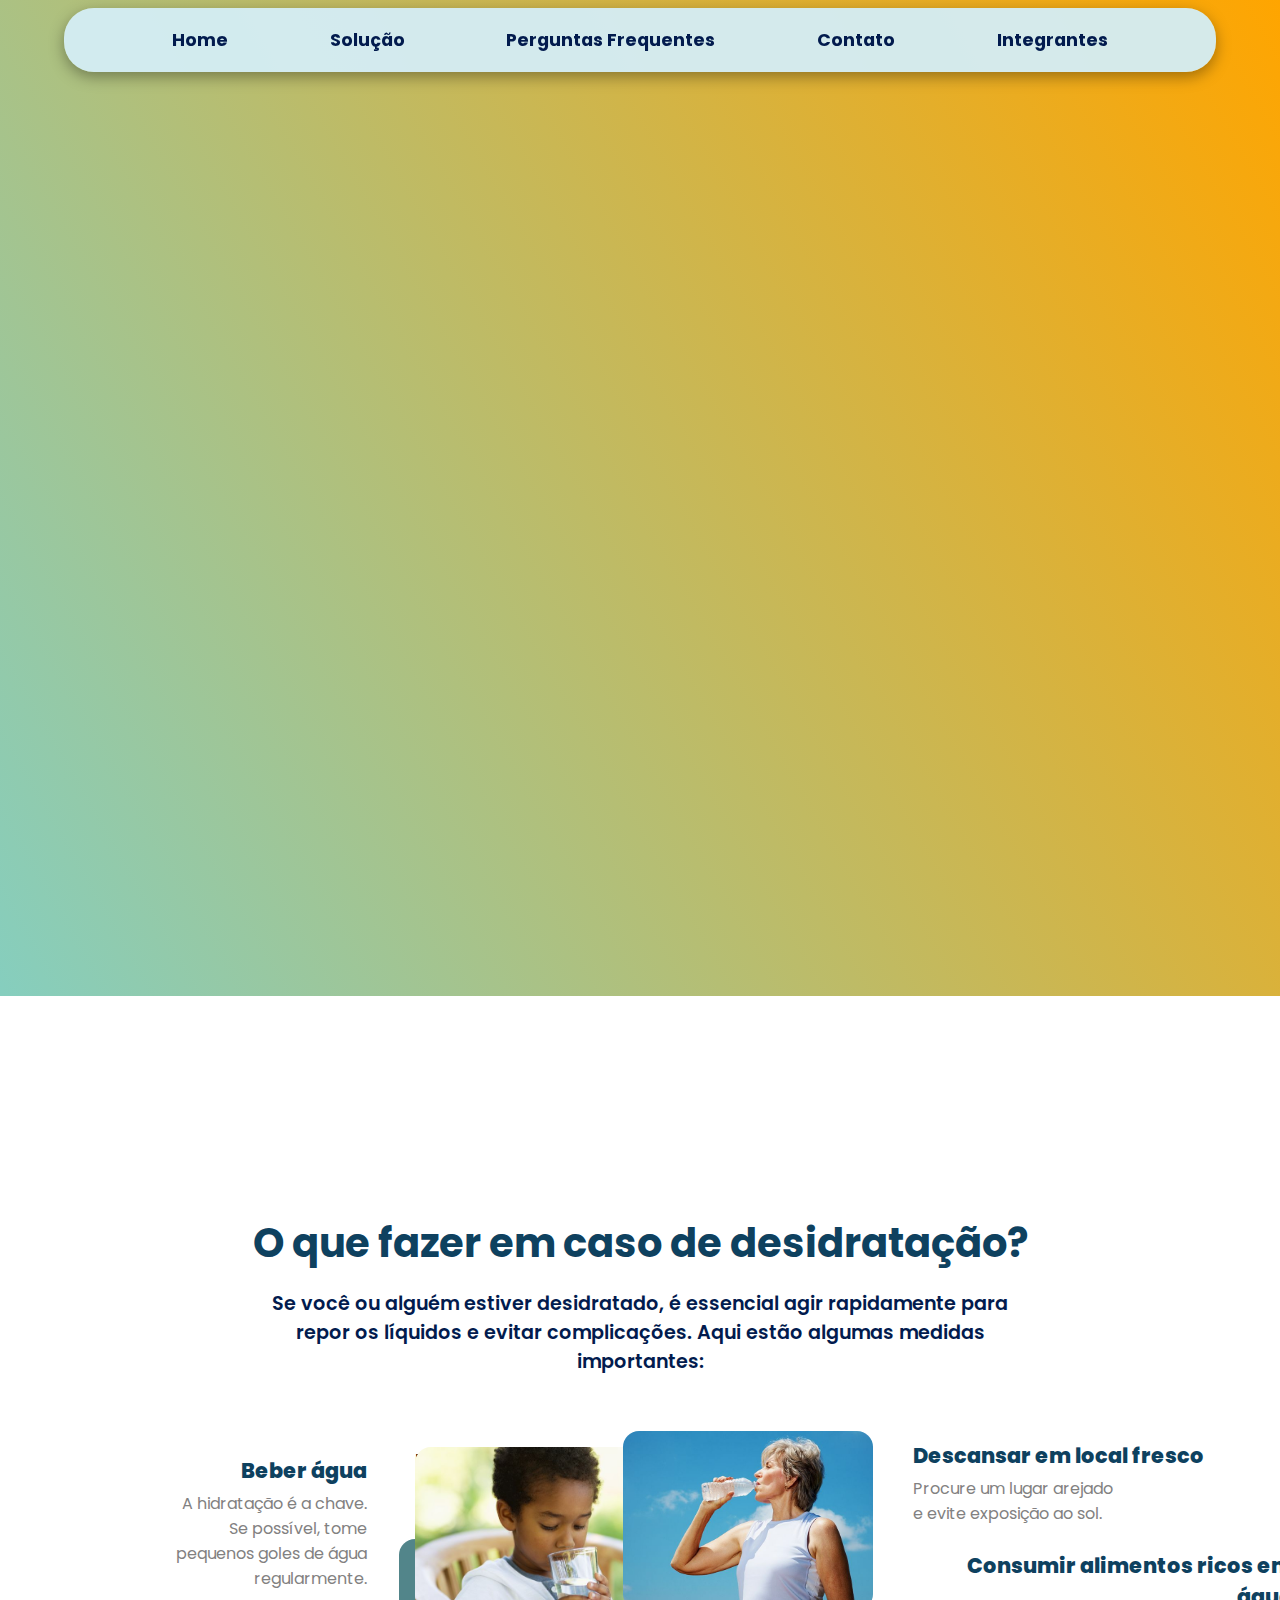
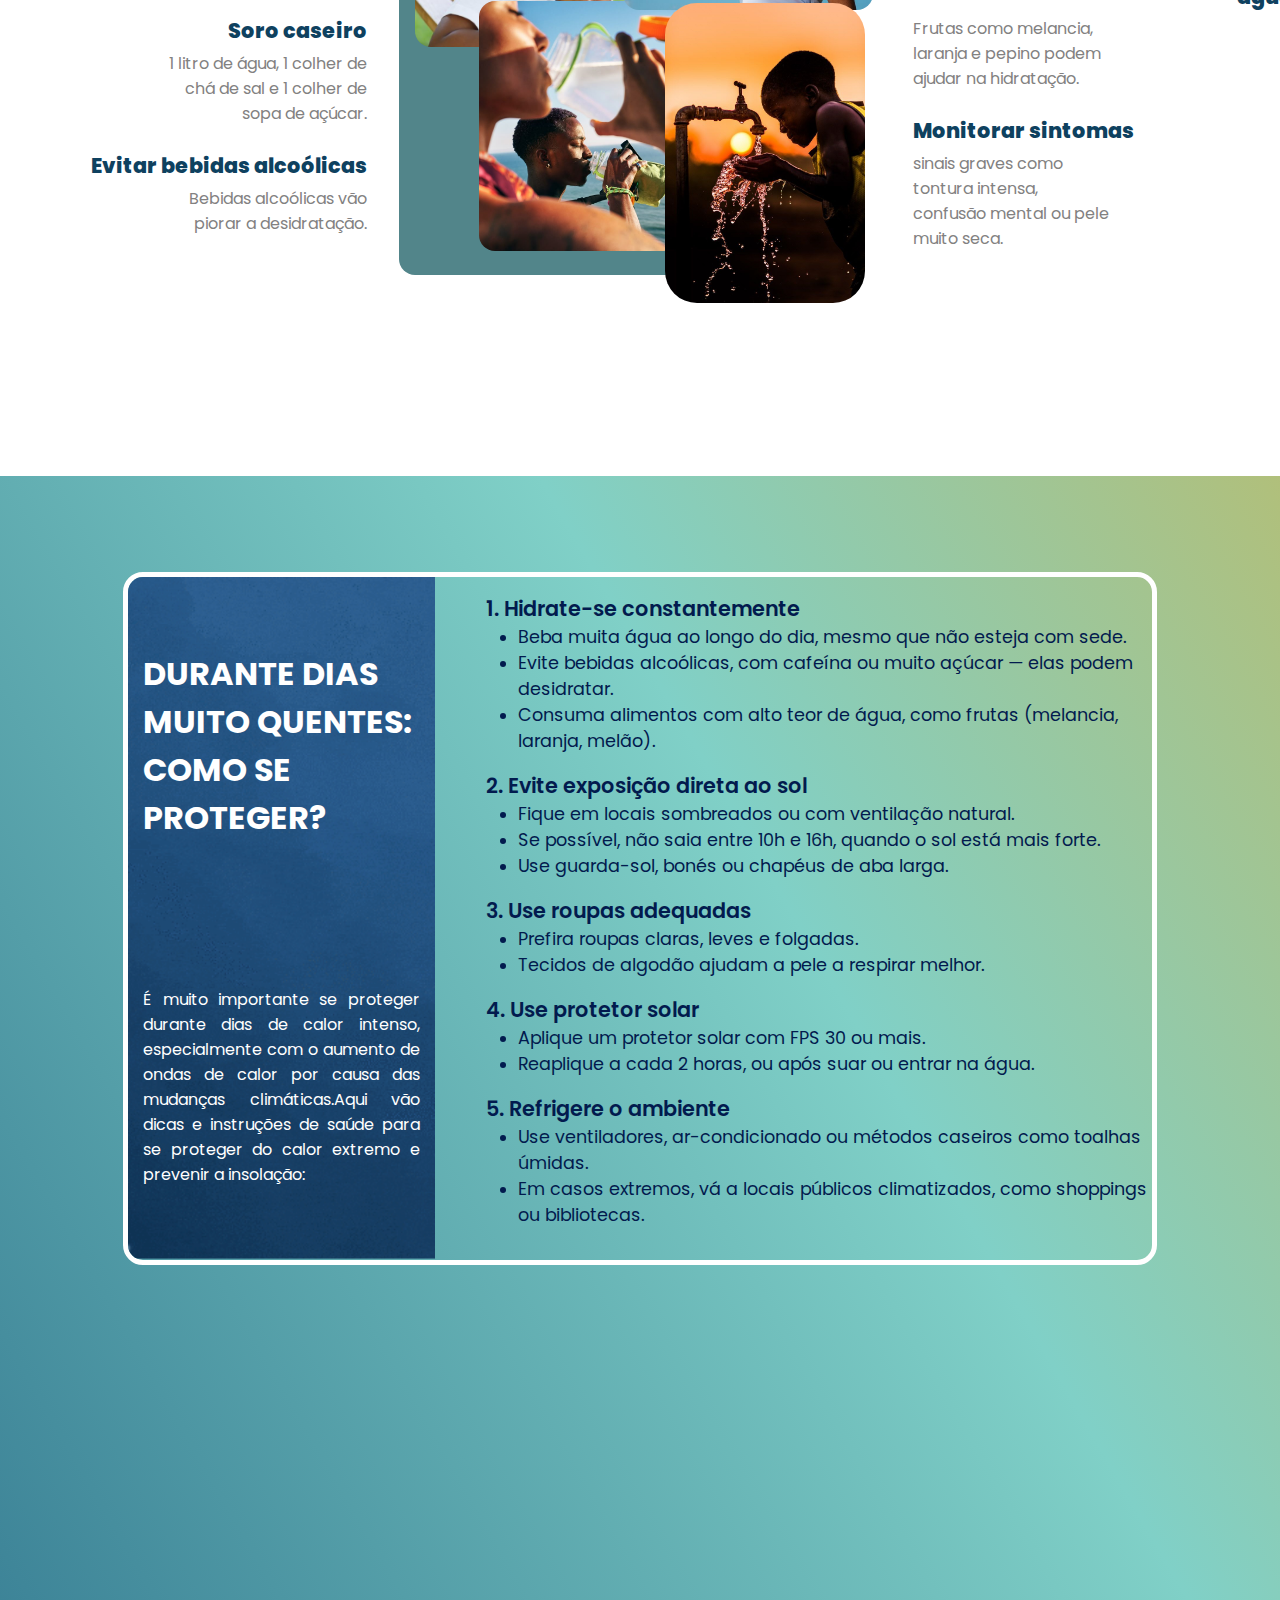
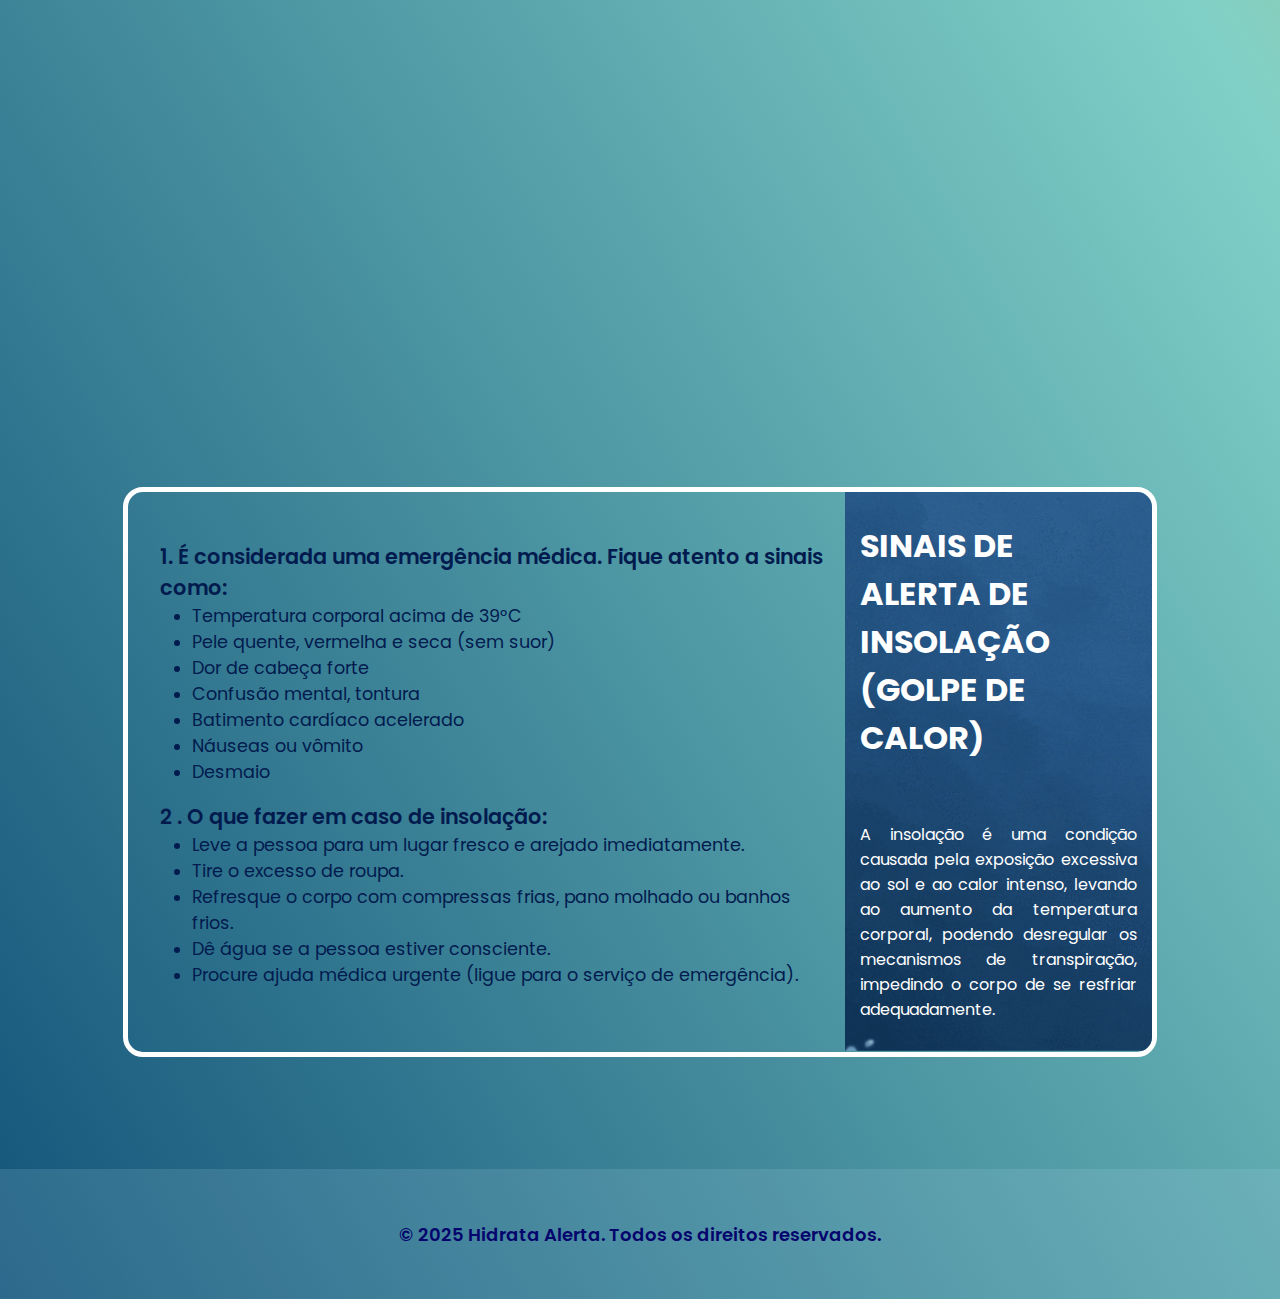
<file: index.html>
<!DOCTYPE html>
<html lang="pt-br">
<head>
    <meta charset="UTF-8">
    <meta name="viewport" content="width=device-width, initial-scale=1.0">
    <link rel="icon" href="./img/index/header/water.png" type="image/png">
    <link rel="stylesheet" href="./style/global.css">
    <link rel="stylesheet" href="./style/nav.css">
    <link rel="stylesheet" href="./style/index.css">
    <link rel="stylesheet" href="./style/footer.css">
    <link href="https://fonts.googleapis.com/css2?family=Poppins:wght@300;400;500;600;700&display=swap" rel="stylesheet">
    <link rel="stylesheet" href="https://cdnjs.cloudflare.com/ajax/libs/font-awesome/6.4.0/css/all.min.css" crossorigin="anonymous" referrerpolicy="no-referrer" />


    <title>Hidrata Alerta - Home</title>

    <script src="./script/nav.js" defer></script>

</head>

<body>
    <header id="mainHeader">
       
        <nav aria-label="Navegação principal">
            <ul>
                <li><a href="#" aria-current="page" aria-label="Página home">Home</a></li>
                <li><a href="./pages/solucao.html" aria-label="Página de solução">Solução</a></li>
                <li><a href="./pages/faq.html" aria-label="Perguntas frequentes">Perguntas Frequentes</a></li>
                <li><a href="./pages/contato.html" aria-label="Página de contato">Contato</a></li>
                <li><a href="./pages/integrantes.html" aria-label="Conheça nossos integrantes">Integrantes</a></li>
            </ul>
        </nav>

        <!--Container para guarda os doi icones de abre e fecha o menu, só vão aparecer na tela tamamho mobile -->
        <div id="container_icone_menu">
            <i class="fas fa-bars"></i>
            <i class="fas fa-times"></i>
        </div>
        
    </header>

    <main aria-label="Conteúdo principal da solução Hidrata Alerta">
        <section class="banner">
            <h1>Hidrata Alerta </h1>
        </section>

        <section id="section01">
            <h2>O que fazer em caso de desidratação?</h2>

            <p id="text01_sec03">
              Se você ou alguém estiver desidratado, é essencial agir rapidamente para repor os 
              líquidos e evitar complicações. Aqui estão algumas medidas importantes:
           </p>
 
           <div id="container_info">
             <div id="container_left">
                 <article class="box box_left">
                     <p class="titulo">Beber água</p>
                     <p class="text">A hidratação é a chave. Se possível, tome pequenos goles de água regularmente.</p>
                 </article>
                 <article class="box box_left">
                     <p class="titulo">Soro caseiro</p>
                     <p class="text">1 litro de água, 1 colher de chá de sal e 1 colher de sopa de açúcar.</p>
                 </article>
                 <article class="box box_left">
                     <p class="titulo">Evitar bebidas alcoólicas</p>
                     <p class="text">Bebidas alcoólicas vão piorar a desidratação.</p>
                 </article>
              
             </div>
 
             <figure id="container_middle">
                 <div id="back_container"></div>
                 <div id="dot_container"></div>
                 <img id="img03" src="./img/index/section01/agua01.jpg" alt="Foto de grupo de um casal bebendo água da garrafa.">
                 <img id="img02" src="./img/index/section01/agua02.jpg" alt="Foto de senhora bebendo água de uma garrafa">
                 <img id="img01" src="./img/index/section01/agua03.jpg" alt="Foto de garoto negro bebendo aguda da torneira com pô do sola atras.">
                 <img id="img04" src="./img/index/section01/agua04.jpg" alt="Foto de garoto bebendo do copo água sentado na cadeira branca.\">
                 <figcaption>Exemplos de pessoas se hidratando em diferentes situações do dia a dia</figcaption>
             </figure>
 
             <div id="container_right">
                 <article class="box box_right">
                     <p class="titulo">Descansar em local fresco</p>
                     <p class="text">Procure um lugar arejado e evite exposição ao sol.</p>
                 </article> 
                 <article class="box box_right">
                     <p class="titulo">Consumir alimentos ricos em água</p>
                     <p class="text">Frutas como melancia, laranja e pepino podem ajudar na hidratação.</p>
                 </article>
                  <article class="box box_right">
                     <p class="titulo">Monitorar sintomas</p>
                     <p class="text">sinais graves como tontura intensa, confusão mental ou pele muito seca.</p>
                 </article>
             </div>
           </div>
         </section>

        <section>  
            <div class="side_title_content" aria-hidden="true">
                <h2>
                    DURANTE DIAS MUITO QUENTES: COMO SE PROTEGER?
                </h2>
                <p>
                    É muito importante se proteger durante dias de calor intenso, especialmente com o aumento de ondas de 
                    calor por causa das mudanças climáticas.Aqui vão dicas e instruções de saúde para se proteger do 
                    calor extremo e prevenir a insolação:
                </p>
            </div>

            <div class="side_content">
               <article class="inner_content">
                    <p class="content-title">1. Hidrate-se constantemente</p>
                    <ul>
                        <li><p>Beba muita água ao longo do dia, mesmo que não esteja com sede.</p></li>
                        <li><p>Evite bebidas alcoólicas, com cafeína ou muito açúcar — elas podem desidratar.</p></li>
                        <li><p> Consuma alimentos com alto teor de água, como frutas (melancia, laranja, melão).</p></li>
                    </ul>
                
                </article>
             
                 <article class="inner_content">
                    <p class="content-title">2. Evite exposição direta ao sol</p>
                    <ul>
                        <li><p>Fique em locais sombreados ou com ventilação natural.</p></li>
                        <li><p>Se possível, não saia entre 10h e 16h, quando o sol está mais forte.</p></li>
                        <li><p>Use guarda-sol, bonés ou chapéus de aba larga.</p></li>
                    </ul>
                 </article>
             
                 <article class="inner_content">
                    <p class="content-title">3. Use roupas adequadas</p>
                    <ul>
                        <li><p>Prefira roupas claras, leves e folgadas.</p></li>
                        <li><p>Tecidos de algodão ajudam a pele a respirar melhor.</p></li>
                    </ul>
                 </article>
             
                 <article class="inner_content">
                    <p class="content-title">4. Use protetor solar</p>
                    <ul>
                        <li><p>Aplique um protetor solar com FPS 30 ou mais.</p></li>
                        <li><p>Reaplique a cada 2 horas, ou após suar ou entrar na água.</p></li>
                    </ul>
                 </article>
             
                 <article class="inner_content">
                    <p class="content-title">5. Refrigere o ambiente</p>
                    <ul>
                        <li><p>Use ventiladores, ar-condicionado ou métodos caseiros como toalhas úmidas.</p></li>
                        <li><p>Em casos extremos, vá a locais públicos climatizados, como shoppings ou bibliotecas.</p></li>
                    </ul>
                 </article>
              </div>
            
             
        </section>

        <figure class="banner banner_img">
            <img id="animacao_agua" src="./img/index/agua-animacao/aguaanimacao.gif" alt="Animação interativa: copo de água se esvaziando magicamente enquanto uma idosa se hidrata na imagem ao fundo.">      
        </figure>

        <section class="flex-inverted">
            <div class="side_title_content" aria-hidden="true">
                <h2>SINAIS DE ALERTA DE INSOLAÇÃO (GOLPE DE CALOR)</h2>

                <p>
                  A insolação é uma condição causada pela exposição excessiva ao sol e ao calor intenso, 
                  levando ao aumento da temperatura corporal, podendo desregular os mecanismos de transpiração,
                  impedindo o corpo de se resfriar adequadamente. 
                </p>

            </div>
           
            <div class="side_content margin_itens_right">
                 <article class="inner_content">
                     <p class="content-title"> 1. É considerada uma emergência médica. Fique atento a sinais como:</p>
                      <ul>
                          <li><p>Temperatura corporal acima de 39°C</p></li>
                          <li><p>Pele quente, vermelha e seca (sem suor)</p></li>
                          <li><p>Dor de cabeça forte</p></li>
                          <li><p>Confusão mental, tontura</p></li>
                          <li><p>Batimento cardíaco acelerado</p></li>
                          <li><p>Náuseas ou vômito</p></li>
                          <li><p>Desmaio</p></li>
                      </ul>
                  </article>
              
                  <article class="inner_content">
                      <p class="content-title">2 . O que fazer em caso de insolação:</p>
                      <ul>
                          <li><p> Leve a pessoa para um lugar fresco e arejado imediatamente.</p></li>
                          <li><p> Tire o excesso de roupa.</p></li>
                          <li><p> Refresque o corpo com compressas frias, pano molhado ou banhos frios.</p></li>
                          <li><p> Dê água se a pessoa estiver consciente.</p></li>
                          <li><p> Procure ajuda médica urgente (ligue para o serviço de emergência).</p></li>
                      </ul>
                  </article>
            </div>
          
            
        </section>
       
    </main>

    <footer>
        <p>&copy; 2025 Hidrata Alerta. Todos os direitos reservados.</p>
    </footer>

</body>
</html>
</file>
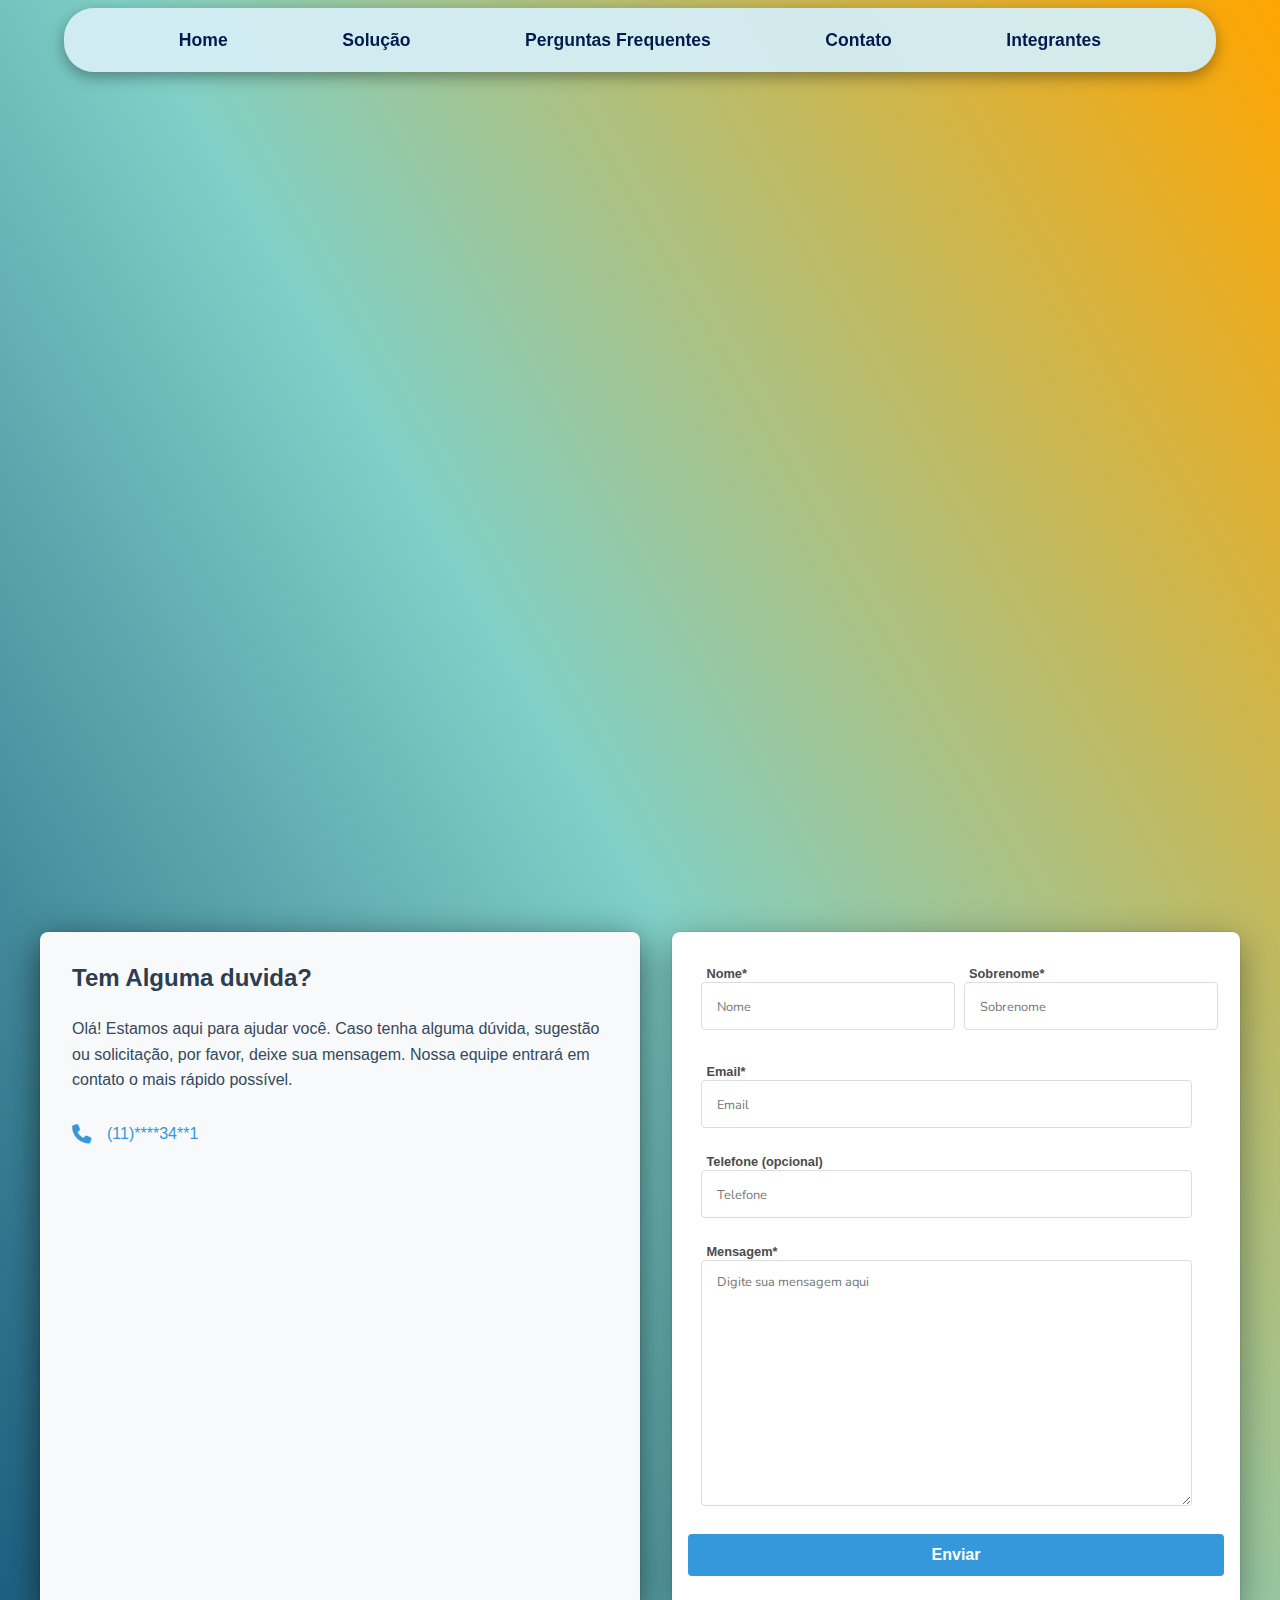
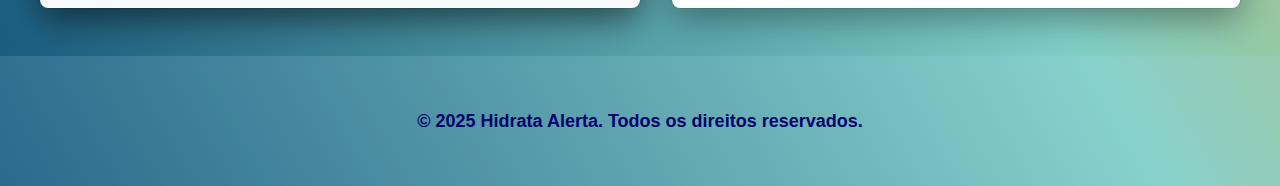
<file: pages/contato.html>
<!DOCTYPE html>
<html lang="pt-br">
<head>
    <meta charset="UTF-8">
    <meta name="viewport" content="width=device-width, initial-scale=1.0">
    <link rel="icon" href="../img/Header/water.png" type="image/png">
    <link rel="stylesheet" href="../style/global.css">
    <link rel="stylesheet" href="../style/nav.css">
    <link rel="stylesheet" href="../style/footer.css">
    <link rel="stylesheet" href="../style/contato.css">
    <link href="https://fonts.googleapis.com/css2?family=Nunito:wght@400;700&display=swap" rel="stylesheet">
    <link rel="stylesheet" href="https://cdnjs.cloudflare.com/ajax/libs/font-awesome/6.5.1/css/all.min.css">
    <title>Hidrata Alerta - Contato</title>

    <script src="../script/nav.js" defer></script>
    <script src="../script/contato.js" defer></script>
    
</head>
<body>
    <header id="mainHeader">
        <nav aria-label="Navegação principal">
            <ul>
                <li><a href="../index.html" aria-label="Página inicial">Home</a></li>
                <li><a href="../pages/solucao.html" aria-label="Página de solução">Solução</a></li>
                <li><a href="../pages/faq.html" aria-label="Perguntas frequentes">Perguntas Frequentes</a></li>
                <li><a href="#" aria-current="page" aria-label="Página de contato">Contato</a></li>
                <li><a href="../pages/integrantes.html" aria-label="Conheça nossos integrantes">Integrantes</a></li>
            </ul>
        </nav>

         <!-- Container para guarda os doi icones de abre e fecha o menu, só vão aparecer na tela tamamho mobile -->
         <div id="container_icone_menu">
            <i class="fas fa-bars"></i>
            <i class="fas fa-times"></i>
        </div>
    </header>

    <main aria-label="Conteúdo principal da solução Hidrata Alerta">
        <section class="banner">
            <h1>Hidrata Alerta - Contato </h1>
        </section>

        <section id="main-container">
            <article id="left-container">
                    <h2>Tem Alguma duvida?</h2>
                    <p class="p-text-01">Olá!
                        Estamos aqui para ajudar você. Caso tenha alguma dúvida, sugestão ou solicitação, por favor, deixe  
                        sua mensagem. Nossa equipe entrará em contato o mais rápido possível.
                    </p>
                   
                      <div class="tel">
                        <i class="fa-solid fa-phone"></i>
                        <p>(11)****34**1</p>
                      </div>
                  
            </article>


            <form id="right-container">
                <div id="double-container">

                    <div class="input-group">
                        <label for="primeiro_nome">Nome*</label>
                        <input id="primeiro_nome" name="nome" type="text" placeholder="Nome">
                    </div>

                    <div class="input-group">
                        <label for="sobre_nome">Sobrenome*</label>
                        <input type="text" name="text" id="sobre_nome"  placeholder="Sobrenome" required>
                    </div>

                </div>
            
                <div class="input-group">
                    <label for="email_id">Email*</label>
                    <input type="email" name="email" id="email_id" placeholder="Email" required>
                </div>
            
                <div class="input-group">
                    <label for="tel_id">Telefone <span class="optional">(opcional)</span></label>
                    <input type="tel" name="tel" id="tel_id" placeholder="Telefone">
                </div>
            
                <div class="input-group">
                    <label for="text_area_id">Mensagem*</label>
                    <textarea id="text_area_id" name="text_area" rows="10" maxlength="1000" placeholder="Digite sua mensagem aqui" required></textarea>
                </div>
            
                <button id="btn-enviar" type="submit" aria-label="Botão para enviar formulário de contato">Enviar</button>
            </form>

        </section>
    </main>

    <footer>
        <p>&copy; 2025 Hidrata Alerta. Todos os direitos reservados.</p>
    </footer>
</body>
</html>
</file>
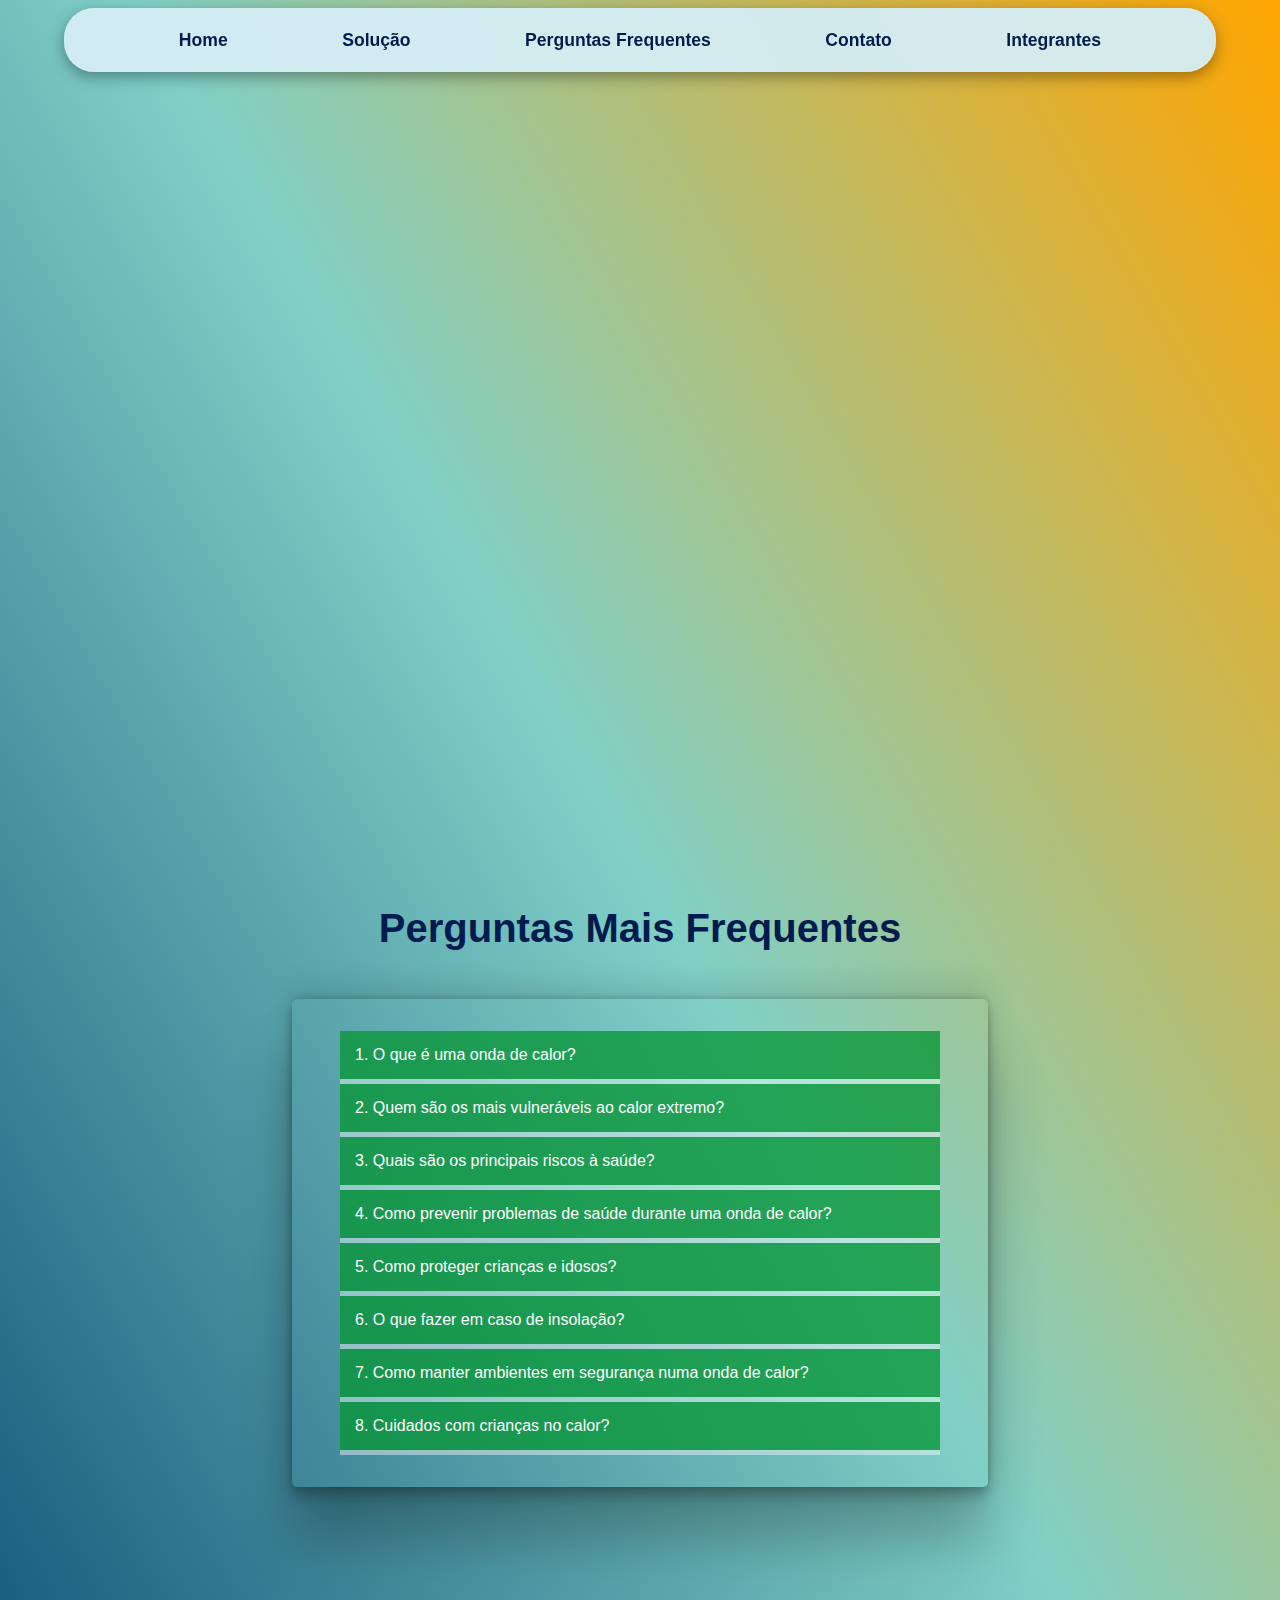
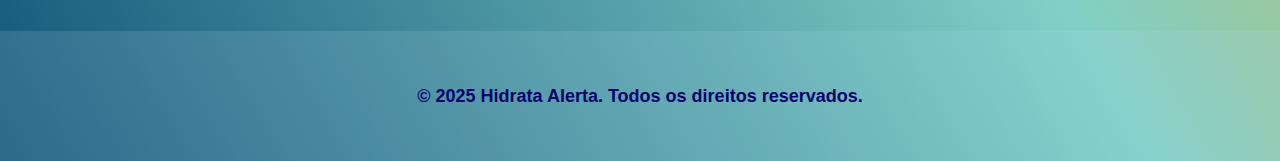
<file: pages/faq.html>
<!DOCTYPE html>
<html lang="pt-br">
<head>
    <meta charset="UTF-8">
    <meta name="viewport" content="width=device-width, initial-scale=1.0">
    <link rel="icon" href="../img/Header/water.png" type="image/png">
    <link rel="stylesheet" href="../style/global.css">
    <link rel="stylesheet" href="../style/nav.css">
    <link rel="stylesheet" href="../style/footer.css">
    <link rel="stylesheet" href="../style/faq.css">
    <link href="https://fonts.googleapis.com/css2?family=Nunito:wght@400;700&display=swap" rel="stylesheet">
    <link rel="stylesheet" href="https://cdnjs.cloudflare.com/ajax/libs/font-awesome/6.5.1/css/all.min.css">
    <title>Hidrata Alerta - FAQ</title>
    
    <script  src="../script/faq.js" defer></script>
    <script  src="../script/nav.js" defer></script>

</head>
<body>
    <header id="mainHeader">
        <nav aria-label="Navegação principal">
            <ul>
                <li><a href="../index.html" aria-label="Página inicial">Home</a></li>
                <li><a href="../pages/solucao.html" aria-label="Página de solução">Solução</a></li>
                <li><a href="#" aria-current="page" aria-label="Perguntas frequentes">Perguntas Frequentes</a></li>
                <li><a href="../pages/contato.html" aria-label="Página de contato">Contato</a></li>
                <li><a href="../pages/integrantes.html" aria-label="Conheça nossos integrantes">Integrantes</a></li>
            </ul>
        </nav>

         <!-- Container para guarda os doi icones de abre e fecha o menu, só vão aparecer na tela tamamho mobile -->
         <div id="container_icone_menu">
            <i class="fas fa-bars"></i>
            <i class="fas fa-times"></i>
        </div>
    </header>

    <main aria-label="Conteúdo principal da solução Hidrata Alerta">
        <section class="banner">
            <h1>Hidrata Alerta - FAQ </h1>
        </section>

        <section id="container">
            <h2>Perguntas Mais Frequentes</h2>

            <div class="accordion">
                <article class="accordion-item">
                    <button class="accordion-header" aria-label="Abrir resposta: O que é uma onda de calor?">1. O que é uma onda de calor?</button>
                    <div class="accordion-body">
                        <p>Uma onda de calor ocorre quando a temperatura fica acima do normal por vários dias consecutivos
                        </p>
                    </div>
                </article>

                <article class="accordion-item">
                    <button class="accordion-header"  aria-label="Abrir resposta: Quem são os mais vulneráveis ao calor extremo?">2. Quem são os mais vulneráveis ao calor extremo?</button>
                    <div class="accordion-body">
                        <p>Bebês, crianças pequenas, idosos, mulheres grávidas e pessoas com doenças crônicas</p>
                    </div>
                </article>

                <article class="accordion-item">
                    <button class="accordion-header" aria-label="Abrir resposta: Quais são os principais riscos à saúde?">3. Quais são os principais riscos à saúde?</button>
                    <div class="accordion-body">
                        <p>Desidratação, insolação, exaustão por calor e em casos graves, choque térmico.</p>
                    </div>
                </article>

                <article class="accordion-item">
                    <button class="accordion-header" aria-label="Abrir resposta: Como prevenir problemas de saúde durante uma onda de calor?">4. Como prevenir problemas de saúde durante uma onda de calor?</button>
                    <div class="accordion-body">
                        <p>Hidrate-se, evite exposição ao sol, use roupas leves e cuide da alimentação.</p>
                    </div>
                </article>

                <article class="accordion-item">
                    <button class="accordion-header" aria-label="Abrir resposta: Como proteger crianças e idosos?">5. Como proteger crianças e idosos?</button>
                    <div class="accordion-body">
                        <p>Ofereça água frequentemente, pois eles podem não perceber a sede.</p>
                    </div>
                </article>

                <article class="accordion-item">
                    <button class="accordion-header" aria-label="Abrir resposta: O que fazer em caso de insolação?">6. O que fazer em caso de insolação?</button>
                    <div class="accordion-body">
                        <p>leve a pessoa para um local fresco, ofereça líquidos e procure atendimento médico imediatamente.</p>
                    </div>
                </article>

                <article class="accordion-item">
                    <button class="accordion-header" aria-label="Abrir resposta: Como manter ambientes em segurança numa onda de calor?">7. Como manter ambientes em segurança numa onda de calor?</button>
                    <div class="accordion-body">
                        <p>Feche cortinas e janelas durante os períodos mais quentes do dia para manter a casa fresca. Abra as janelas à noite para melhorar a ventilação.</p>
                    </div>
                </article>

                <article class="accordion-item">
                    <button class="accordion-header" aria-label="Abrir resposta: Cuidados com crianças no calor?">8. Cuidados com crianças no calor?</button>
                    <div class="accordion-body">
                        <p>Ofereça água frequentemente, pois eles podem não perceber a sede e  evite atividades físicas intensas ao ar livre durante os horários mais quentes.</p>
                    </div>
                </article>
            </div>
        </section>
     
    </main>


    <footer>
        <p>&copy; 2025 Hidrata Alerta. Todos os direitos reservados.</p>
    </footer>
</body>
</html>
</file>
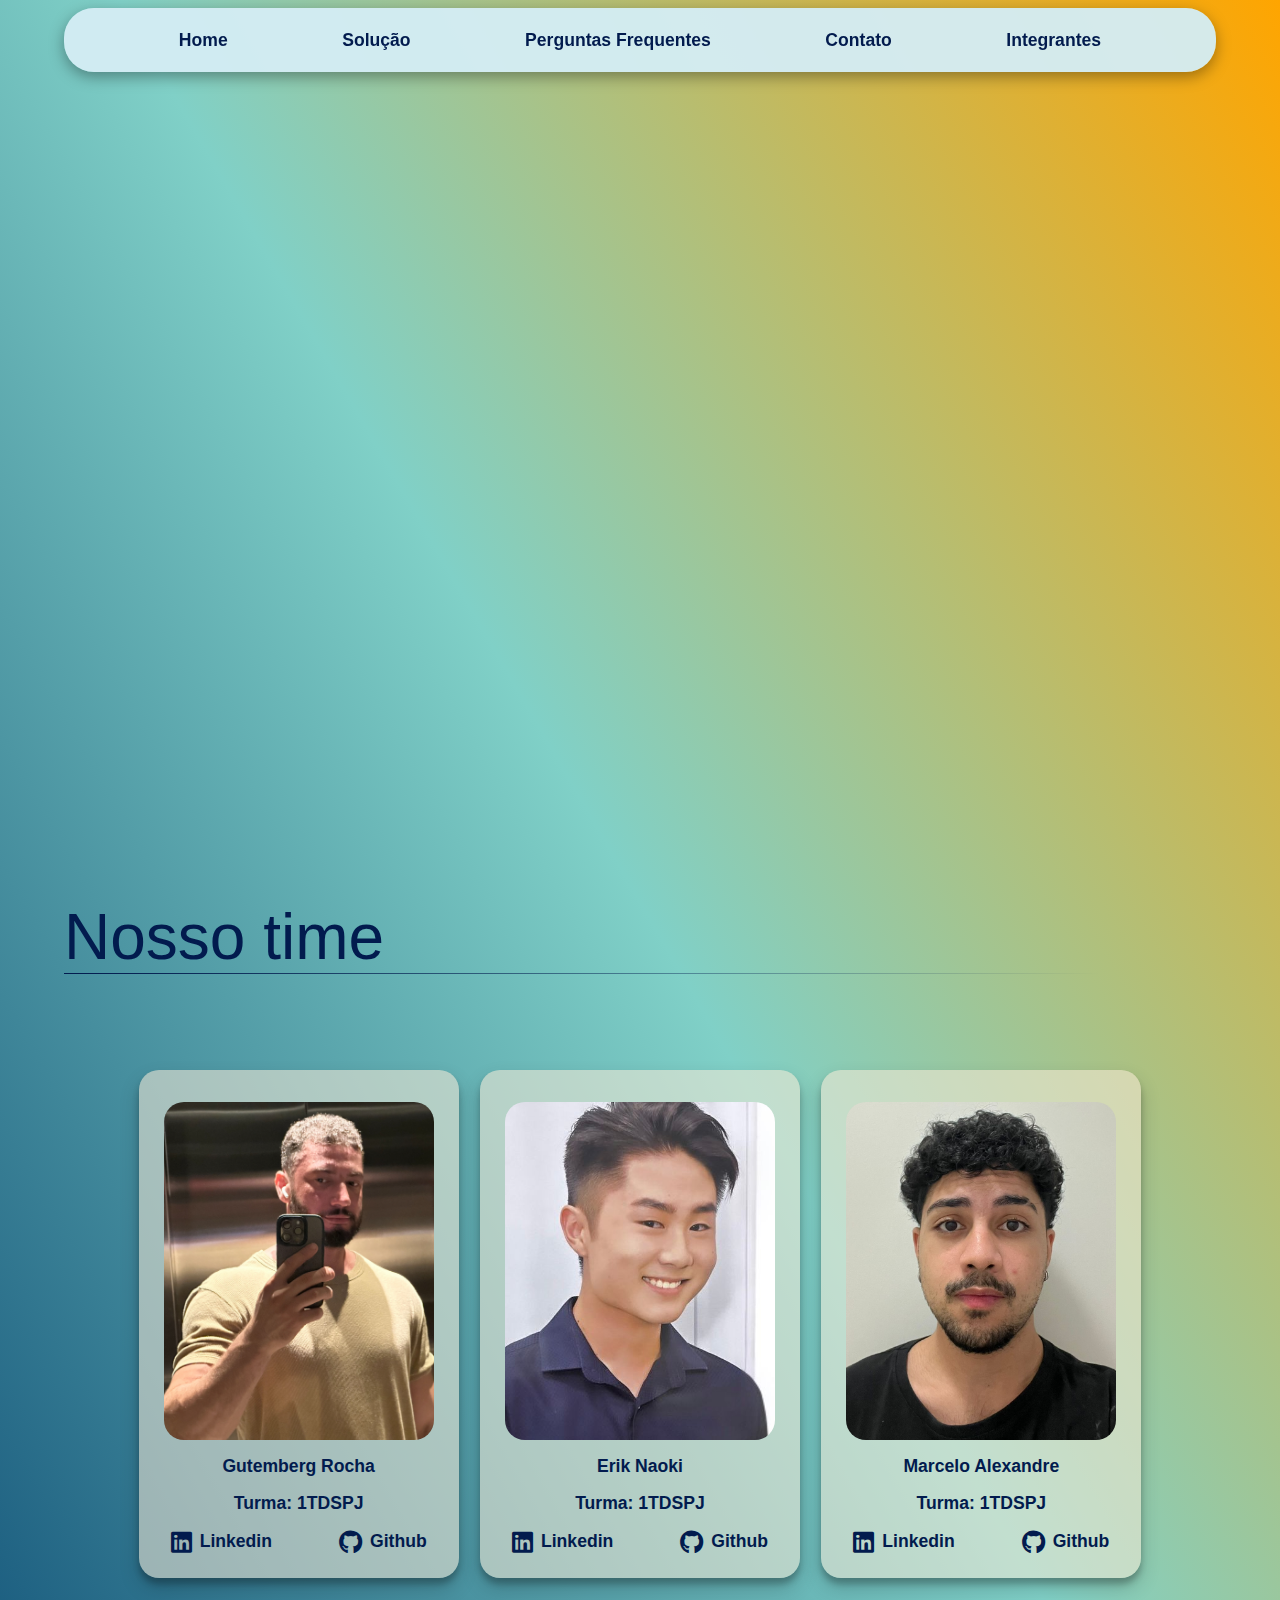
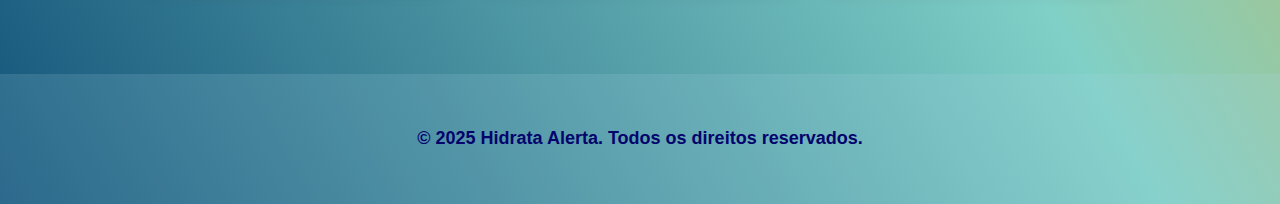
<file: pages/integrantes.html>
<!DOCTYPE html>
<html lang="pt-br">
<head>
<meta charset="UTF-8">
    <meta name="viewport" content="width=device-width, initial-scale=1.0">
    <link rel="icon" href="../img/Header/water.png" type="image/png">
    <link rel="stylesheet" href="../style/global.css">
    <link rel="stylesheet" href="../style/nav.css">
    <link rel="stylesheet" href="../style/footer.css">
    <link rel="stylesheet" href="../style/integrantes.css">
    <link href="https://fonts.googleapis.com/css2?family=Nunito:wght@400;700&display=swap" rel="stylesheet">
    <link rel="stylesheet" href="https://cdnjs.cloudflare.com/ajax/libs/font-awesome/6.5.1/css/all.min.css">
    <title>Hidrata Alerta - Integrantes</title>
    
    <script src="../script/nav.js" defer></script>

</head>
<body>
    <header id="mainHeader">
        <nav aria-label="Navegação principal">
            <ul>
                <li><a href="../index.html" aria-label="Página inicial">Home</a></li>
                <li><a href="../pages/solucao.html" aria-label="Página de solução">Solução</a></li>
                <li><a href="../pages/faq.html" aria-label="Perguntas frequentes">Perguntas Frequentes</a></li>
                <li><a href="../pages/contato.html" aria-label="Página de contato">Contato</a></li>
                <li><a href="#" aria-current="page" aria-label="Conheça nossos integrantes">Integrantes</a></li>
            </ul>
        </nav>

         <!-- Container para guarda os doi icones de abre e fecha o menu, só vão aparecer na tela tamamho mobile -->
         <div id="container_icone_menu">
            <i class="fas fa-bars"></i>
            <i class="fas fa-times"></i>
        </div>
    </header>

    <main aria-label="Conteúdo principal da solução Hidrata Alerta">
        <section class="banner">
            <h1>Hidrata Alerta - Integrantes</h1>
        </section>

        <section id="main_container">
            <h2>Nosso time</h2>

           <div id="team_box">
            
                <article class="box">
                    <figure>
                        <img src="../img/integrantes/team01.jpg" alt="Foto do integrante Gutemberg">
                    </figure>

                    <p class="p_box">Gutemberg Rocha</p>
                    <p class="p_box">Turma: 1TDSPJ</p>

                    <div class="container_social">
                        <div class="social_media">
                            <i class="fab fa-linkedin" aria-label="Simbolo LinkedIn"></i>
                            <a href="https://www.linkedin.com/in/gutemberg-rocha-28757361/" target="_blank">Linkedin</a>
                        </div>
    
                        <div class="social_media">
                            <i class="fab fa-github" aria-label="Simbolo do Github"></i>
                            <a href="https://github.com/Gutemberg149" target="_blank">Github</a>
                        </div>
                    </div>
                   
                </article>

                <article class="box">
                    <figure>
                        <img src="../img/integrantes/team02.jpeg" alt="Foto do integrante Erik">
                    </figure>

                    <p class="p_box">Erik Naoki</p>
                    <p class="p_box">Turma: 1TDSPJ</p>

                    <div class="container_social">
                        <div class="social_media">
                            <i class="fab fa-linkedin" aria-label="LinkedIn"></i></i>
                            <a href="http://linkedin.com/in/erik-miyasato-4b9062367" target="_blank">Linkedin</a>
                        </div>
    
                        <div class="social_media">
                            <i class="fab fa-github" aria-label="Simbolo do Github"></i></i>
                            <a href="https://github.com/erikmiyasato" target="_blank">Github</a>
                        </div>
                    </div>

                  
                </article>

                <article class="box">
                    <figure>
                        <img src="../img/integrantes/team03.jpg" alt="Foto do integrante Alexandre">
                    </figure>

                    <p class="p_box">Marcelo Alexandre</p>
                    <p class="p_box">Turma: 1TDSPJ</p>

                    <div class="container_social">
                        <div class="social_media">
                            <i class="fab fa-linkedin" aria-label="Simbolo do LinkedIn"></i></i>
                            <a href="https://www.linkedin.com/in/celoselado/" target="_blank">Linkedin</a>
                        </div>
    
                        <div class="social_media">
                            <i class="fab fa-github" aria-label="Simbolo do Github"></i>
                            <a href="https://github.com/celoselado" target="_blank">Github</a>
                        </div>
                    </div>

                  
                </article>
           </div>
        </section>

     
    </main>


    <footer>
        <p>&copy; 2025 Hidrata Alerta. Todos os direitos reservados.</p>
    </footer>

</body>
</html>
</file>
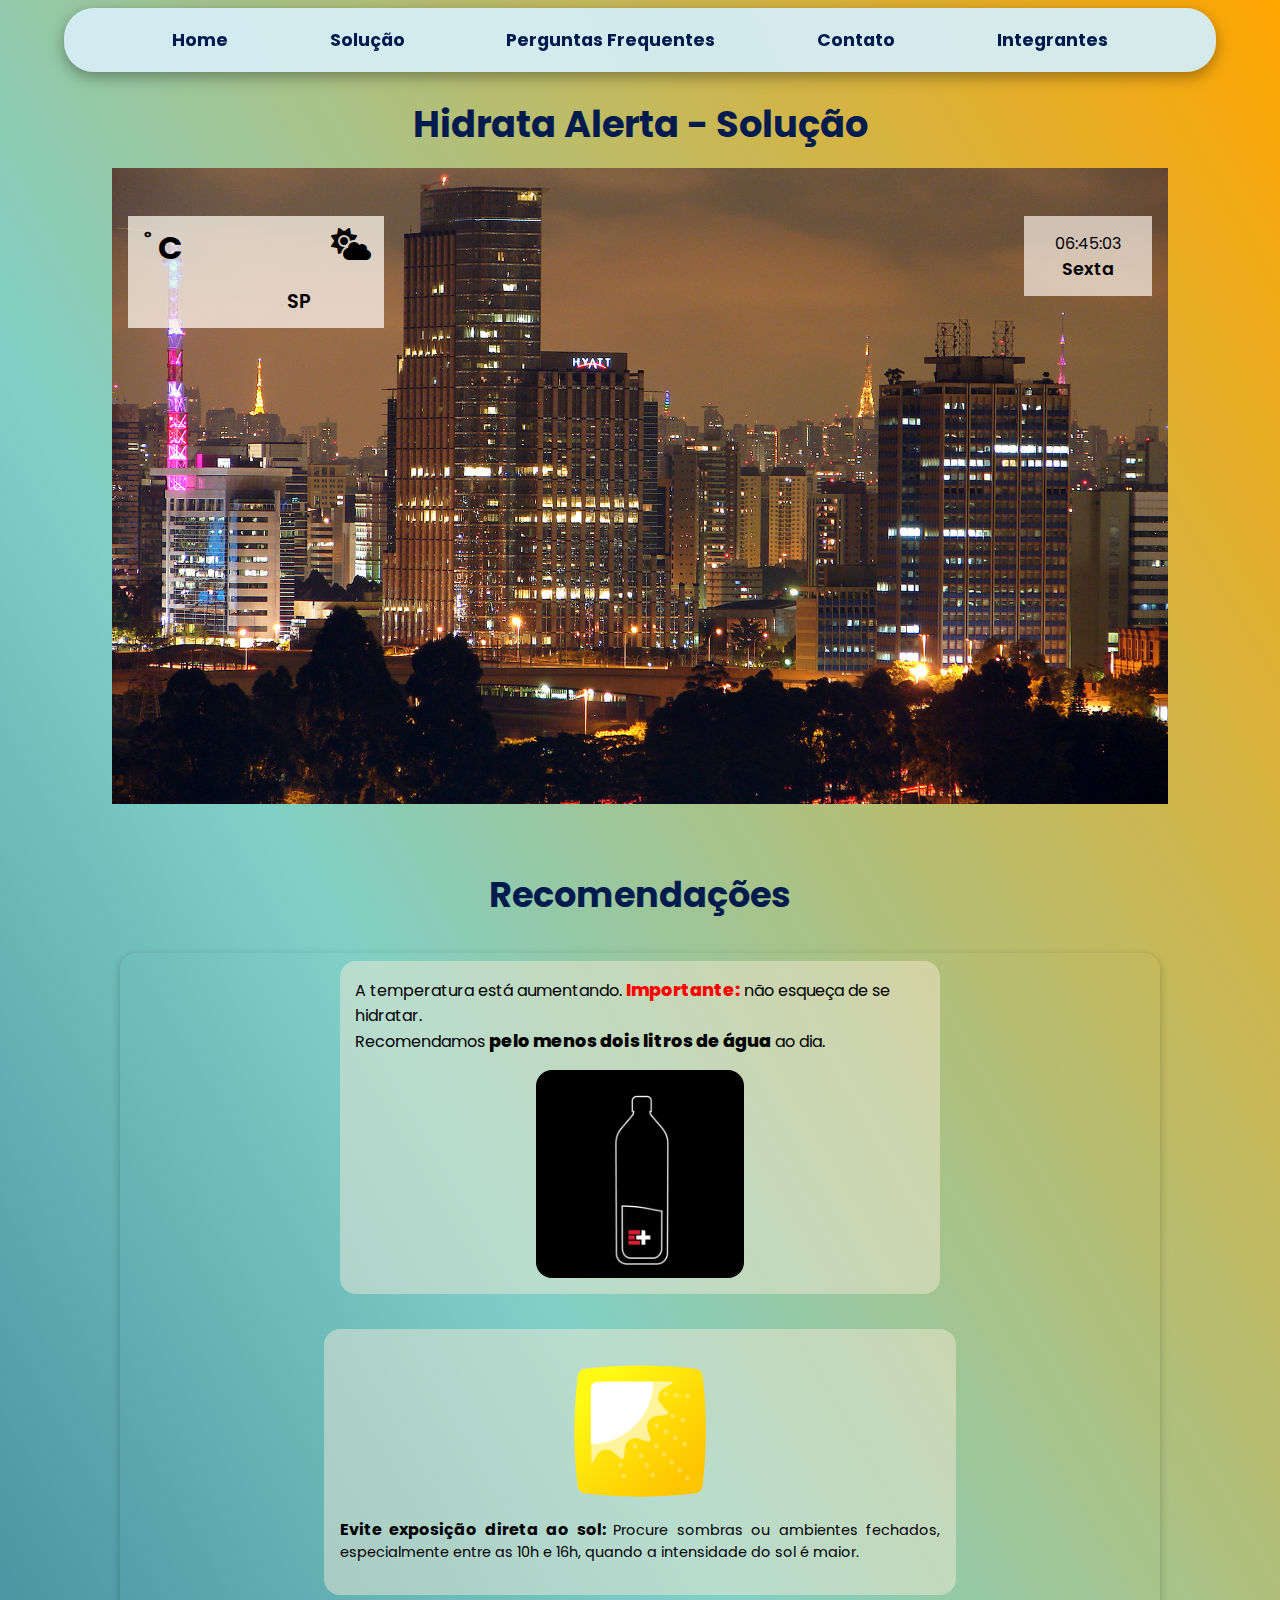
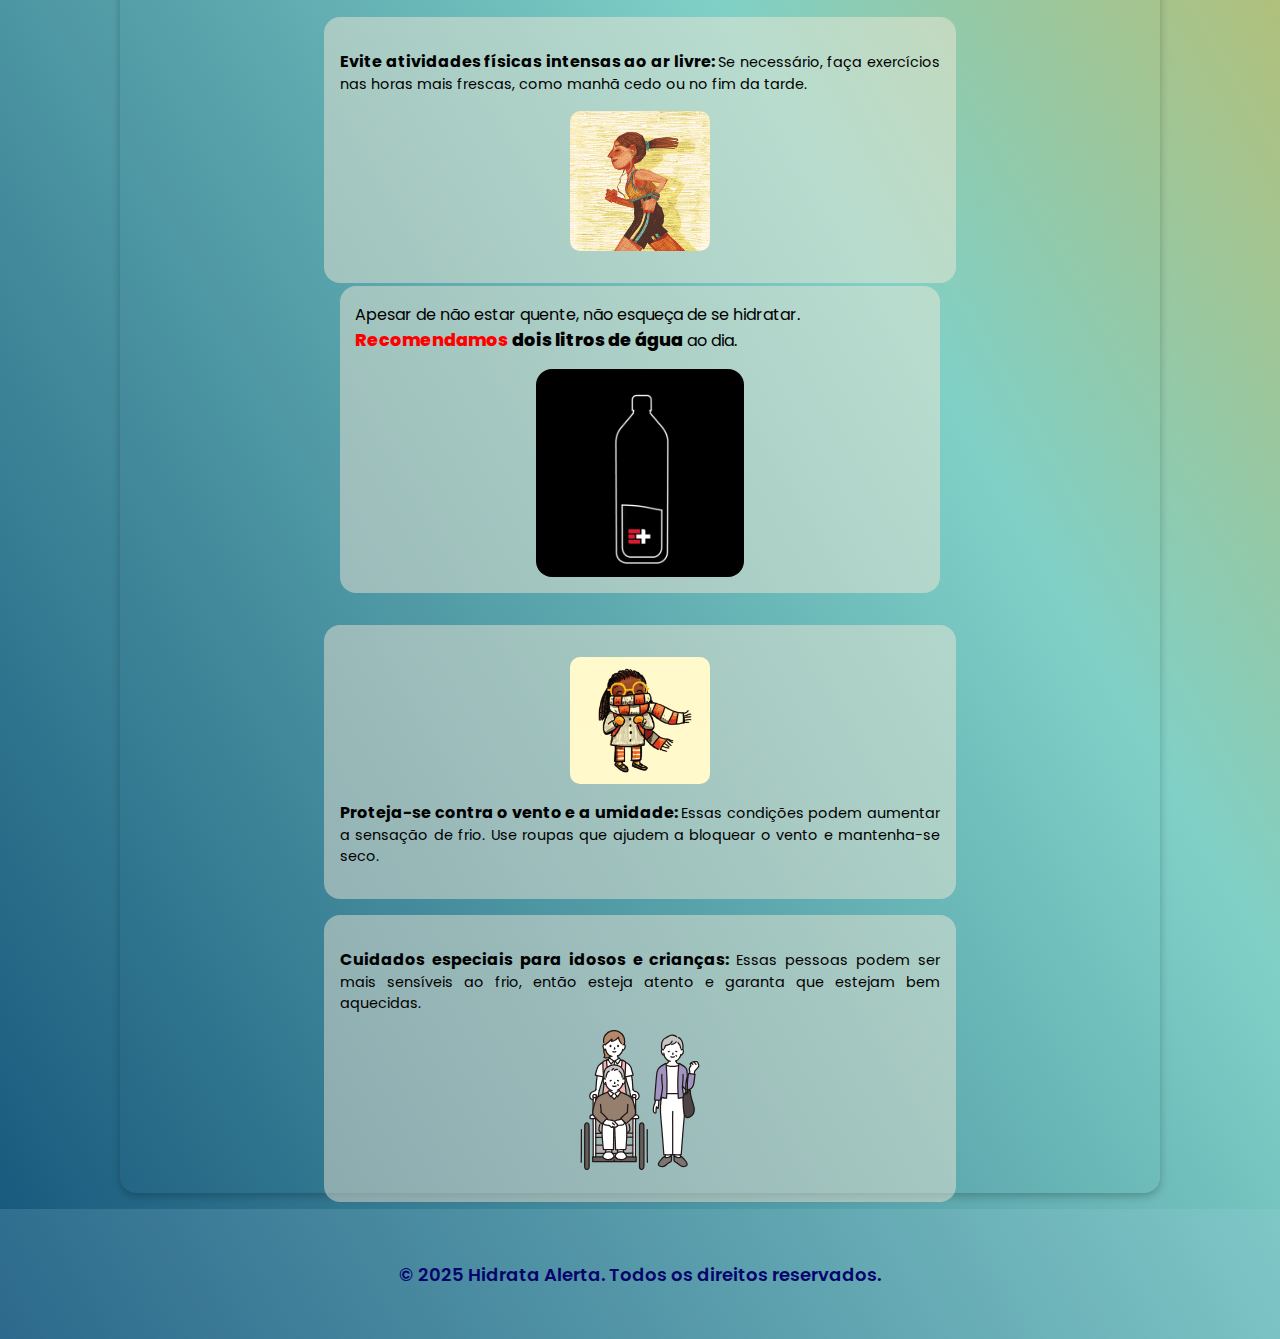
<file: pages/solucao.html>
<!DOCTYPE html>
<html lang="pt-br">
<head>
    <meta charset="UTF-8">
    <meta name="viewport" content="width=device-width, initial-scale=1.0">
    <link rel="icon" href="../img/Header/water.png" type="image/png">
    <link rel="stylesheet" href="../style/global.css">
    <link rel="stylesheet" href="../style/nav.css">
    <link rel="stylesheet" href="../style/footer.css">
    <link rel="stylesheet" href="../style/solucao.css">
    <link href="https://fonts.googleapis.com/css2?family=Poppins:wght@300;400;500;600;700&display=swap" rel="stylesheet">
    <link rel="stylesheet" href="https://cdnjs.cloudflare.com/ajax/libs/font-awesome/6.5.2/css/all.min.css" />
    <title>Hidrata Alerta - Solução</title>

    <script src="../script/nav.js" defer></script>
    <script src="../script/solucao.js" defer></script>
</head>
<body>
    <header id="mainHeader">
        <nav aria-label="Navegação principal">
            <ul>
                <li><a href="../index.html" aria-label="Página inicial">Home</a></li>
                <li><a href="#" aria-current="page" aria-label="Nossa solução">Solução</a></li>
                <li><a href="../pages/faq.html" aria-label="Perguntas frequentes">Perguntas Frequentes</a></li>
                <li><a href="../pages/contato.html" aria-label="Página de contato">Contato</a></li>
                <li><a href="../pages/integrantes.html" aria-label="Nossos integrantes">Integrantes</a></li>
            </ul>
        </nav>

         <!-- Container para guarda os doi icones de abre e fecha o menu, só vão aparecer na tela tamamho mobile -->
         <div id="container_icone_menu">
            <i class="fas fa-bars"></i>
            <i class="fas fa-times"></i>
        </div>
    </header>

    <main aria-label="Conteúdo principal da solução Hidrata Alerta">
      <h1>Hidrata Alerta - Solução</h1>

      <section id="sec01" aria-label="Informações climáticas em tempo real">
            <div id="weather_container">
                <div id="temp_box">
                    <div id="temp_value">
                        <p class="temp_numb"></p>
                        <div class="temp-unit">
                            <p class="unit_dot">°</p><span id="celcius">C</span>
                        </div>
                    </div>
                    
                    <i id="weather-icon" class="fas fa-cloud-sun"></i> 
                </div>

                <div id="city_box">
                    <p class="city"></p>
                    <p class="state">SP</p>
                </div>
            
            </div>
        
               <div id="time_container">
                   <div id="relogio"></div>
                   <div id="dia_semana">Quarta</div>
              </div>

        </section>

        <h2 id="recomendacao">Recomendações</h2>

        <section id="sec02" aria-label="Recomendações personalizadas de hidratação">
            <div class="mensagem mensagem_texto_01">
                <div class="div_01">
                    <div class="mensagem_texto ">
                        <p> A temperatura está aumentando. <span class="span_red">Importante:</span> 
                           não esqueça de se hidratar. </p>
                          <p>Recomendamos <span class="span_strong">
                               pelo menos dois litros de água</span> ao dia.
                           </p> 
                       </div>
                       <img src="../img/solucao/garrafa-agua.gif" alt="Gif animado mostrando uma garrafa de água sendo 
                       esvaziada para representar a importância da hidratação">
                </div>

                <div class="div_02">
                    <div class="div_02_box">
                        <img src="../img/solucao/sun.svg" alt="Uma imagem de sol.">
                        
                        <p class="text_div_02"><span class="strong_span">Evite exposição direta ao sol: </span>Procure sombras ou ambientes fechados, especialmente entre as 10h e 16h,
                             quando a intensidade do sol é maior.</p>
                    </div>

                    <div class="div_02_box">
                        <p class="text_div_02"><span class="strong_span">Evite atividades físicas intensas ao ar livre: </span>
                            Se necessário, faça exercícios nas horas 
                            mais frescas, como manhã cedo ou no fim da tarde.</p>
                  
                        <img src="../img/solucao/jogging.gif" alt="Gif de mulher correndo.">
                    </div>
                </div>
               
            </div>

            <div class="mensagem mensagem_texto_02">
                <div class="div_01">
                    <div class="mensagem_texto">
                        <p> Apesar de não estar quente, não esqueça de se hidratar.</p> 
                       <p><span class="span_red">Recomendamos</span> <span class="span_strong">dois litros de água</span> ao dia.</p> 
                    </div>
                    <img src="../img/solucao/garrafa-agua.gif" alt="Gif animado mostrando uma garrafa de água 
                    sendo esvaziada para representar a importância da hidratação">
                </div>

                <div class="div_02">
                    <div class="div_02_box">
                        <img src="../img/solucao/coldwind.gif" alt="Gif de mulher enrolada em um cachecol.">
                        
                        <p class="text_div_02"><span class="strong_span">Proteja-se contra o vento e a umidade: </span>Essas condições podem aumentar a sensação de frio. 
                            Use roupas que ajudem a bloquear o vento e mantenha-se seco.</p>
                    </div>

                    <div class="div_02_box">
                        <p class="text_div_02"><span class="strong_span">Cuidados especiais para idosos e crianças: </span>
                            Essas pessoas podem ser mais sensíveis ao frio, então esteja atento e garanta que estejam bem aquecidas.</p>
                  
                        <img src="../img/solucao/idosos.svg" alt="Desenho de tres pessoas sendo uma delas idoso.">
                    </div>
                </div>
            </div>
        </section>

    </main>

    <footer>
        <p>&copy; 2025 Hidrata Alerta. Todos os direitos reservados.</p>
    </footer>

  
</body>
</html>
</file>
<file: style/global.css>
*{margin:0;padding:0;box-sizing:0;list-style:none;text-decoration:none;font-family:Poppins,sans-serif}body{min-height:100vh;width:100vw;background-image:linear-gradient(60deg,#13547a 0,#80d0c7 50% ,orange 100%);background-size:cover;background-repeat:no-repeat}a{color:var(--font-dark-blue)}
</file>
<file: style/nav.css>
:root{--font-dark-blue:rgb(2, 27, 78)}header{position:fixed;top:0;width:100vw;height:auto;display:flex;align-items:start;justify-content:center;margin-top:.5rem;z-index:100;transition:.6s ease-in-out}#mainHeader.hide{transform:translateY(-130%)}nav{width:90%;height:4rem;display:grid;place-items:center;border-radius:30px;background-color:rgba(211,236,244,.961);box-shadow:rgba(0,0,0,.35) 0 5px 15px}nav ul{width:90%;display:flex;align-items:center;justify-content:space-around}nav ul li{color:var(--font-dark-blue);font-size:1.1rem;font-weight:700;cursor:pointer;transition:.4s ease-in-out;padding:5px}nav ul li:hover{transform:scale(1.15)}#container_icone_menu{display:none}@media (max-width:600px){header{top:0;width:auto;height:auto;display:flex;transform:translateX(-100%);transition:transform .3s ease-in-out}.container_icone_menu{width:10rem}header.menu-open{transform:translateX(0)}#mainHeader.hide{transform:translateX(-82%)}nav{width:9rem;height:15rem;border-radius:0 0 10px;padding-left:.3rem;background-color:#d3ecf4}nav ul{width:100%;flex-direction:column;align-items:start}nav ul li{font-size:1rem;padding-left:2px;margin-bottom:.5rem}nav ul li:hover{transform:scale(1.15)}#container_icone_menu{display:flex;align-items:center;justify-content:center;background-color:#d3ecf4;width:2.3rem;height:2rem;font-size:1.4rem;border-top-right-radius:10px;border-bottom-right-radius:10px}.fa-bars{display:block}.fa-times{display:none}}@media (min-width:601px) and (max-width:761px){nav{width:95%;height:3rem;border-radius:20px}nav ul{width:100%}nav ul li{font-size:.9rem}}@media (min-width:762px) and (max-width:992px){nav{width:90%;height:3.5rem;border-radius:25px}nav ul{width:100%}nav ul li{font-size:1rem}}
</file>
<file: style/index.css>
.banner,main,section{display:flex}#text01_sec03,h1{color:var(--font-dark-blue);text-align:center}#animacao_agua,#back_container,#container_middle img{position:absolute}:root{--font-dark-blue:rgb(2, 27, 78);--font-title-green:#0e415f}main{flex-direction:column;align-items:center;justify-content:center}section{width:80%;min-height:35rem;align-items:center;justify-content:space-between;margin-bottom:6rem;border:5px solid #fff;border-radius:20px;overflow:hidden}.banner{width:100vw;height:100vh;border:none;align-items:center;justify-content:center;opacity:0;transform:translateY(20px);animation:5s forwards aparecerH1;border-radius:0}h1{margin-bottom:2rem;font-size:4rem}@keyframes aparecerH1{from{opacity:0;transform:translateY(20px)}to{opacity:1;transform:translateY(0)}}.banner_img{position:relative;background-image:url(../img/index/water01.jpg);background-size:cover;width:70%;height:70vh;margin-bottom:6rem;z-index:90}#animacao_agua{width:8rem;top:1rem;right:1rem;border-radius:2rem}.flex-inverted{flex-direction:row-reverse}.side_content,.side_title_content{display:flex;flex-direction:column}.side_title_content{width:30%;align-items:center;align-self:stretch;justify-content:space-around;padding:0;margin:0;background-image:url(../img/index/agua-animacao/AnimationBubble.gif);background-position:center;background-repeat:no-repeat;background-size:cover}.side_title_content h2{font-size:2rem;width:90%;color:#fff}.side_title_content p{font-size:1rem;width:90%;color:#fff;text-align:justify}.side_content{width:65%;padding:1rem 0}#section01,.box_left{flex-direction:column}.box_left,.box_right{width:380px;margin-bottom:1.5rem;display:flex}.margin_itens_right{margin-left:2rem}.inner_content .content-title{font-size:1.3rem;font-weight:600;color:var(--font-dark-blue)}.box_left .text,.box_right>.text{font-size:1rem;font-weight:400;color:#828181;width:200px}.inner_content ul{margin-bottom:1rem}.inner_content ul li{list-style:disc;margin-left:2rem;color:var(--font-dark-blue)}.inner_content ul li p{color:var(--font-dark-blue);font-size:1.1rem}#section01{display:flex;align-items:center;justify-content:center;border:none;width:100vw;background-color:#fff;border-radius:0;min-height:120vh}#back_container,#img02,#img03,#img04{border-radius:1rem}#section01>h2{font-size:2.5rem;margin:1rem 0;color:var(--font-title-green)}#text01_sec03{font-size:1.2rem;font-weight:600;width:60%;margin-bottom:4rem}#container_info{min-width:85%;display:flex;align-items:center;justify-content:center}.box_left{align-items:end;margin-right:1rem}.box_left .text{text-align:right}.box_right{flex-direction:column;align-items:start;margin-left:1rem}.box_right>.text{display:flex;align-items:start;justify-content:start;text-align:left}.box .titulo{font-size:1.3rem;font-weight:800;color:var(--font-title-green);margin-bottom:.3rem;text-align:right}#container_middle{position:relative;height:420px;width:450px;margin:0 2rem}#img01{width:200px;bottom:-2.2rem;right:0;border-radius:2rem;z-index:84}#img02{width:250px;right:-.5rem;top:-1rem;z-index:83}#img03{width:200px;left:4rem;bottom:1rem;z-index:82}#img04{width:300px;left:0;top:0;z-index:81}#back_container{width:80%;height:80%;background-color:#52858a;z-index:70;bottom:-.5rem;left:-1rem}@media (max-width:600px){.flex-inverted,section{flex-direction:column}.box_right,.margin_itens_right{margin-left:0}#img02,#img04{width:200px;border-radius:1rem}#back_container,#img01,#img02,#img03,#img04{border-radius:1rem}h1{font-size:2.5rem}.banner_img{background-position:center;width:100%;height:70vh;margin-bottom:2rem}#animacao_agua{width:4rem}section{width:90%;display:flex;align-items:center;justify-content:space-between;margin-bottom:4rem;border-radius:20px;overflow:hidden}.side_title_content{width:100%;display:flex;flex-direction:column;align-items:center;align-self:normal;justify-content:space-around;padding-top:1rem;padding-bottom:1rem}.side_title_content h2{font-size:1rem;width:95%;margin-bottom:.5rem}.side_title_content p{font-size:.8rem;width:95%}.side_content{width:95%;padding:.5rem 0}.box_left,.box_right{width:95vw;margin-bottom:2rem}.inner_content .content-title{font-size:1.1rem}.inner_content ul{margin-bottom:1rem}.inner_content ul li p{color:var(--font-dark-blue);font-size:.8rem}#section01>h2{text-align:center;font-size:1.2rem;margin:1.5rem 0}#text01_sec03{font-size:1rem;width:90%;text-align:center;margin-bottom:3rem}#container_info{min-width:95%;display:flex;flex-direction:column;align-items:center;justify-content:center}.box_left{flex-direction:column;align-items:center;margin-right:0}.box_left .text,.box_right>.text{font-size:.8rem;text-align:center}.box_right{margin-top:3rem;align-items:center}.box .titulo{font-size:1rem;text-align:center}#container_middle{height:320px;width:370px}#img01{width:150px;bottom:-1.8rem;right:0;z-index:84}#img02{right:-.5rem;top:-1rem;z-index:83}#img03{width:180px;left:1rem;bottom:0;z-index:82}#img04{left:0;top:0;z-index:81}#back_container{width:70%;height:80%;bottom:-.5rem;left:-1rem}}@media (min-width:601px) and (max-width:761px){.flex-inverted,section{flex-direction:column}.box_right,.margin_itens_right{margin-left:0}#img02,#img04{top:-1rem;border-radius:1rem}#back_container,#img01,#img02,#img03,#img04{border-radius:1rem}.banner_img{background-position:center;width:100%;height:70vh;margin-bottom:2rem}#animacao_agua{width:4rem}section{width:75%;display:flex;align-items:center;justify-content:space-between;margin-bottom:4rem;border-radius:20px;overflow:hidden}.side_title_content{width:100%;display:flex;flex-direction:column;align-items:center;align-self:normal;justify-content:space-around;padding-top:1rem;padding-bottom:1rem}.side_title_content h2{font-size:1rem;width:95%;margin-bottom:.5rem}.side_title_content p{font-size:.8rem;width:95%}.side_content{width:95%;padding:.5rem 0}.box_left,.box_right{width:95vw;margin-bottom:2rem}.inner_content .content-title{font-size:1.1rem}.inner_content ul{margin-bottom:1rem}.inner_content ul li p{color:var(--font-dark-blue);font-size:.8rem}#section01>h2{text-align:center;font-size:1.4rem;margin:1.5rem 0}#text01_sec03{font-size:1rem;width:90%;text-align:center;margin-bottom:3rem}#container_info{min-width:95%;display:flex;flex-direction:column;align-items:center;justify-content:center}.box_left{flex-direction:column;align-items:center;margin-right:0}.box_left .text,.box_right>.text{font-size:.9rem;text-align:center}.box_right{margin-top:3rem;align-items:center}.box .titulo{font-size:1.2rem;text-align:center}#container_middle{height:380px;width:500px;margin:3rem 0}#img01{width:200px;bottom:-3.5rem;right:2rem;z-index:84}#img02{width:260px;right:-.5rem;z-index:83}#img03{width:240px;left:3rem;bottom:-2rem;z-index:82}#img04{width:300px;left:-2rem;z-index:81}#back_container{width:70%;height:80%;bottom:-.5rem;left:-1rem}}@media (min-width:762px) and (max-width:992px){.flex-inverted,section{flex-direction:column}#text01_sec03,.inner_content .content-title{font-size:1.1rem}.banner_img,.box_left,.box_right{margin-bottom:2rem}.box_right,.margin_itens_right{margin-left:0}#img02,#img04{top:-1rem;border-radius:1rem}#back_container,#img01,#img02,#img03,#img04{border-radius:1rem}.banner_img{background-position:center;width:100%;height:70vh}#animacao_agua{width:4rem}section{width:75%;display:flex;align-items:center;justify-content:space-between;margin-bottom:4rem;border-radius:20px;overflow:hidden}.side_title_content{width:100%;display:flex;flex-direction:column;align-items:center;align-self:normal;justify-content:space-around;padding-top:1rem;padding-bottom:1rem}.side_title_content h2{font-size:1rem;width:95%;margin-bottom:.5rem}.side_title_content p{font-size:.8rem;width:95%}.side_content{width:95%;padding:.5rem 0}.inner_content ul{margin-bottom:1rem}.inner_content ul li p{color:var(--font-dark-blue);font-size:.8rem}#section01>h2{text-align:center;font-size:1.7rem;margin:1.5rem 0}#text01_sec03{width:90%;text-align:center;margin-bottom:3rem}#container_info{min-width:95%;display:flex;flex-direction:column;align-items:center;justify-content:center}.box_left{width:90vw;flex-direction:column;align-items:center;margin-right:0}.box_left .text,.box_right .text{font-size:1.1rem;text-align:center;width:60%}.box_right{width:95vw;margin-top:3rem;align-items:center}.box .titulo{font-size:1.3rem;text-align:center}#container_middle{height:380px;width:500px;margin:3rem 0}#img01{width:200px;bottom:-3.5rem;right:2rem;z-index:84}#img02{width:260px;right:-.5rem;z-index:83}#img03{width:240px;left:3rem;bottom:-2rem;z-index:82}#img04{width:300px;left:-2rem;z-index:81}#back_container{width:70%;height:80%;bottom:-.5rem;left:-1rem}}
</file>
<file: style/footer.css>
:root{--dark-blue-color:rgb(4, 4, 109)}footer{display:grid;place-items:center;height:90px;width:100vw;background-color:rgba(173,216,230,.168);padding:20px 0;margin-top:1rem}footer p{font-size:18px;font-weight:600;color:var(--dark-blue-color)}@media (max-width:600px){footer{padding:0}footer p{font-size:12px;text-align:center}}@media (min-width:601px) and (max-width:761px){footer{padding:0}footer p{font-size:14px}}
</file>
<file: style/contato.css>
.p-text-01,h1{margin-bottom:2rem}#left-container,#right-container{min-width:300px;border-radius:8px}#main-container,#right-container,.banner,.tel,main{display:flex}main{flex-direction:column;align-items:center;justify-content:center}.banner{width:100vw;height:100vh;align-items:center;justify-content:center;opacity:0;transform:translateY(20px);animation:5s forwards aparecerH1}h1{text-align:center;color:var(--font-dark-blue);font-size:4rem}@keyframes aparecerH1{from{opacity:0;transform:translateY(20px)}to{opacity:1;transform:translateY(0)}}#main-container{flex-wrap:wrap;gap:2rem;max-width:1200px;margin:2rem auto;padding:0 1rem}#left-container{flex:1;padding:2rem;background-color:#f8f9fa;box-shadow:rgba(0,0,0,.59) 0 10px 36px 0,rgba(0,0,0,.06) 0 0 0 1px}#left-container h2{color:#2c3e50;font-size:1.5rem;margin-bottom:1.5rem;font-weight:700}.p-text-01{color:#34495e;line-height:1.6}.tel{align-items:center;gap:1rem;color:#3498db;font-weight:500}.tel i{font-size:1.2rem}#right-container{flex-direction:column;align-items:center;flex:1;padding:2rem 1rem;background:#fff;box-shadow:rgba(0,0,0,.394) 0 10px 36px 0,rgba(0,0,0,.06) 0 0 0 1px}#double-container{width:95%;display:flex;align-items:center;justify-content:space-between;gap:1rem;margin-bottom:.5rem}#double-container .input-group{width:50%}.input-group{width:95%}.input-group label{padding-left:5px;font-size:.8rem;font-weight:800;color:#4d4b4b;cursor:pointer}#double-container>input{flex:1;margin:0}input,textarea{width:90%;padding:12px 15px;margin-bottom:1.5rem;border:1px solid #ddd;border-radius:4px;font-family:Nunito,sans-serif;font-size:1rem;transition:border .3s}input:focus,textarea:focus{outline:0;border-color:#3498db;box-shadow:0 0 0 2px rgba(52,152,219,.2)}textarea{resize:vertical;min-height:150px}#btn-enviar{background-color:#3498db;color:#fff;border:none;padding:12px 24px;font-size:1rem;font-weight:600;border-radius:4px;cursor:pointer;transition:background .3s;width:100%}#btn-enviar:hover{background-color:#2980b9}input::placeholder,textarea::placeholder{font-size:.8rem}@media (max-width:600px){h1{font-size:1.8rem}#main-container{flex-direction:column;align-items:center;justify-content:center;gap:0;max-width:100vw;margin:2rem auto;padding:0 .5rem}#left-container{margin-bottom:2rem;padding:1rem;max-width:430px}#left-container h2{font-size:1.3rem;margin-bottom:1.1rem;text-align:center}.p-text-01{color:#34495e;line-height:1.6;margin-bottom:2rem;text-align:center}.tel{align-items:center;justify-content:center}#double-container{width:100%;height:4rem;display:flex;align-items:center;justify-content:center;gap:1rem;margin-bottom:.5rem}#double-container .input-group{width:45%;height:100%;display:flex;flex-direction:column;align-items:start;justify-content:center}#double-container .input-group>input{padding:5px;width:100%}}@media (min-width:601px) and (max-width:761px){h1{font-size:2.5rem}}@media (min-width:762px) and (max-width:992px){h1{font-size:3rem}}
</file>
<file: style/faq.css>
.banner,main{width:100vw;display:flex}#container,.banner,main{display:flex}#container h2,.accordion-body p,h1{color:var(--font-dark-blue)}:root{--font-dark-blue:rgb(2, 27, 78)}main{min-height:100vh;flex-direction:column;align-items:center;justify-content:space-around}.banner{height:90vh;align-items:center;justify-content:center;opacity:0;transform:translateY(20px);margin-bottom:6rem;animation:5s forwards aparecerH1}h1{text-align:center;margin-bottom:2rem;font-size:3.8rem;margin-top:5rem}@keyframes aparecerH1{from{opacity:0;transform:translateY(20px)}to{opacity:1;transform:translateY(0)}}#container{width:100%;flex-direction:column;align-items:center;justify-content:space-around;margin-bottom:8rem}#container h2{font-size:2.5rem;margin-bottom:3rem}.accordion{width:600px;border-radius:5px;box-shadow:rgba(0,0,0,.25) 0 54px 55px,rgba(0,0,0,.12) 0 -12px 30px,rgba(0,0,0,.12) 0 4px 6px,rgba(0,0,0,.17) 0 12px 13px,rgba(0,0,0,.09) 0 -3px 5px;padding:2rem 3rem}.accordion-item{width:100%}.accordion-header{background-color:#079534c3;color:#fff;padding:15px;border:none;text-align:left;outline:0;font-size:16px;width:100%;cursor:pointer}.accordion-body{min-height:40px;overflow:hidden;transition:max-height .3s,min-height .3s;padding-top:5px;background-color:rgba(255,255,255,.424)}.accordion-body p{font-size:1.1rem;padding-left:10px;margin-bottom:.4rem}@media (max-width:600px){h1{font-size:2rem}#container{margin-bottom:3rem}#container h2{font-size:1.6rem}.accordion{width:90vw;border-radius:5px;padding:2rem .5rem;display:flex;flex-direction:column;align-items:center}.accordion-item{width:95%}}@media (min-width:601px) and (max-width:761px){h1{font-size:2rem}#container{margin-bottom:3rem}#container h2{font-size:1.6rem}.accordion{width:90vw;border-radius:5px;padding:2rem .5rem;display:flex;flex-direction:column;align-items:center}.accordion-item{width:95%}}@media (min-width:762px) and (max-width:992px){h1{font-size:3rem}#container{margin-bottom:3rem}#container h2{font-size:2rem}.accordion{width:600px;border-radius:5px;padding:2rem 1rem;display:flex;flex-direction:column;align-items:center}.accordion-item{width:95%}}
</file>
<file: style/integrantes.css>
#main_container,.banner{width:100vw;display:flex}#main_container h2,h1{font-size:4rem;color:var(--font-dark-blue)}#main_container h2,#team_box .box .p_box,.social_media i,h1{color:var(--font-dark-blue)}:root{--font-dark-blue:rgb(2, 27, 78)}main{display:flex;flex-direction:column;align-items:center;justify-content:center}.banner{height:100vh;align-items:center;justify-content:center;opacity:0;transform:translateY(20px);animation:5s forwards aparecerH1}h1{text-align:center;margin-bottom:2rem}@keyframes aparecerH1{from{opacity:0;transform:translateY(20px)}to{opacity:1;transform:translateY(0)}}#main_container{flex-direction:column;justify-content:center;align-items:center;margin-bottom:3rem}#main_container h2{position:relative;width:90%;margin-bottom:4rem;font-weight:100}#main_container h2::after{content:"";position:absolute;bottom:0;left:0;width:90%;height:1px;background:linear-gradient(to left,transparent,var(--font-dark-blue))}#team_box{width:80%;display:flex;justify-content:space-around;align-items:center;margin:2rem 0}#team_box .box{display:flex;flex-direction:column;justify-content:center;align-items:center;width:20rem;background-color:rgba(250,235,215,.547);padding-top:2rem;border-radius:20px;box-shadow:rgba(0,0,0,.19) 0 10px 20px,rgba(0,0,0,.23) 0 6px 6px}#team_box .box .p_box{font-size:1.1rem;font-weight:800;padding-top:1rem}#team_box .box figure{width:100%;display:flex;align-items:center;justify-content:center}#team_box .box img{width:270px;aspect-ratio:4/5;border-radius:20px;object-fit:cover}.container_social{display:flex;align-items:center;justify-content:space-between;width:80%;padding:1rem 0}.social_media{display:flex;align-items:center;margin-bottom:.5rem}.social_media a{font-size:1.1rem;font-weight:600;margin-left:.5rem;cursor:pointer}.social_media i{font-size:1.5rem}@media (max-width:600px){#main_container,#main_container h2,#team_box .box,h1{margin-bottom:2rem}h1{font-size:2rem}#main_container h2{padding-left:0;font-size:2.5rem}#team_box{width:90%;display:flex;flex-direction:column;margin:2rem 0}#team_box .box{width:370px;padding-top:2rem .5rem}#team_box .box .p_box{font-size:1.1rem;font-weight:800;padding-top:1rem;color:var(--font-dark-blue)}#team_box .box img{width:250px}}@media (min-width:601px) and (max-width:861px){#main_container,#main_container h2,#team_box .box,h1{margin-bottom:2rem}h1{font-size:2rem}#main_container h2{width:90vw;padding-left:1rem;font-size:2.5rem}#team_box{width:90%;display:flex;flex-direction:column;margin:2rem 0}#team_box .box{width:370px;padding-top:2rem .5rem}#team_box .box .p_box{font-size:1.1rem;font-weight:800;padding-top:1rem;color:var(--font-dark-blue)}#team_box .box img{width:250px}}@media (min-width:862px) and (max-width:1200px){#main_container,#main_container h2,#team_box .box{margin-bottom:2rem}h1{margin-bottom:2.5rem;font-size:3rem}#main_container h2{padding-left:1rem;font-size:3rem;width:95%}#team_box{width:98%;display:flex;flex-direction:row;margin:2rem 0}#team_box .box{width:30%;padding:2rem .5rem}#team_box .box .p_box{font-size:1.1rem;font-weight:800;padding-top:1rem;color:var(--font-dark-blue)}#team_box .box figure{width:100%;display:flex;align-items:center;justify-content:center}#team_box .box img{width:80%;aspect-ratio:4/5;border-radius:20px;object-fit:cover}}
</file>
<file: style/solucao.css>
#temp_value,.temp-unit{line-height:1;display:flex}#celcius,#weather-icon{font-size:2rem}#city_box,#sec01,#temp_box,#temp_value,#time_container,#weather_container,.temp-unit,main{display:flex}#recomendacao,h1{color:var(--font-dark-blue)}#sec02 .mensagem .div_01,.div_02 .div_02_box{padding:1rem;background-color:rgba(250,235,215,.456)}#recomendacao,#temp_value,.div_02 .div_02_box .strong_span{font-weight:700}:root{--font-dark-blue:rgb(2, 27, 78)}main{min-height:100vh;flex-direction:column;align-items:center;justify-content:space-around;animation:5s forwards aparecerH1}@keyframes aparecerH1{from{opacity:0;transform:translateY(20px)}to{opacity:1;transform:translateY(0)}}h1{text-align:center;font-size:2.5rem;margin:8rem 0 2rem}#sec01{justify-content:space-between;padding:2rem;width:70vw;height:60vh;background-image:url(../img/solucao/São_Paulo.jpg);background-size:cover;background-position:center}#weather_container{width:16rem;height:7rem;flex-direction:column;align-items:center;justify-content:space-around;background-color:rgba(249,241,231,.772)}#temp_box{width:90%;justify-content:space-between}#temp_value{align-items:flex-start}#temp_value .temp_numb{font-size:2.6rem;line-height:.8}.temp-unit{font-size:1rem;height:100%;align-items:center;justify-content:center}.span_red,.span_strong{font-size:1.4rem;font-weight:800}.temp-unit .unit_dot{margin-bottom:1rem;margin-left:.2rem}#celcius{margin-right:1rem;margin-left:.3rem;margin-top:.3rem}#city_box{width:80%;justify-content:space-between}#city_box p{font-size:1.2rem;font-weight:600}#city_box .state{width:35%}#time_container{width:8rem;height:5rem;flex-direction:column;align-items:center;justify-content:center;background-color:rgba(249,241,231,.704)}#time_container #relogio{width:100px;display:flex;align-items:center;justify-content:center}#sec02,#sec02 .mensagem .div_01{align-items:center;display:flex;border-radius:1rem}#time_container #dia_semana{font-size:1.1rem;font-weight:600}#recomendacao{margin:4rem 0 2rem;font-size:2.5rem}#sec02{width:80vw;min-height:50vh;justify-content:center;padding:2rem;box-shadow:rgba(0,0,0,.24) 0 3px 8px;margin:0}#sec02 .mensagem{width:80%;height:80%;display:flex;flex-direction:column}#sec02 .mensagem .div_01{width:100%;height:100%;justify-content:space-around}#sec02 .mensagem .div_01 img{width:15rem;border-radius:1rem}#sec02 .mensagem .div_01 .mensagem_texto{font-size:1.3rem;width:25rem;text-align:start}.div_02{display:flex;align-items:center;justify-content:space-between;height:10rem;margin-top:2rem;gap:1rem}.div_02 .div_02_box{display:flex;justify-content:space-around;align-items:center;width:30rem;border-radius:1rem;gap:1rem}.div_02 .div_02_box img{width:140px;border-radius:10px}.span_red{color:red}@media (max-width:600px){#celcius,#city_box p,.span_red,.span_strong{font-size:1rem}h1{font-size:1.5rem;margin:2rem 0}#sec01{flex-direction:column;align-items:end;padding:3rem .4rem;width:80vw}#weather_container{width:10rem;height:5rem}#city_box,#temp_box{width:90%}#temp_value{font-weight:700;display:flex;align-items:center;line-height:1}#temp_value .temp_numb{font-size:1.2rem}#celcius{margin-right:1rem;margin-left:.3rem;margin-top:0}#weather-icon{font-size:1.6rem}#city_box .state{width:30%}#recomendacao{font-size:1.5rem}#sec02{width:90vw;min-height:100vh;flex-direction:column;padding:.5rem}#sec02 .mensagem{width:90%;height:90%;display:flex;flex-direction:column}#sec02 .mensagem .div_01,.div_02{flex-direction:column;width:100%}#sec02 .mensagem .div_01{justify-content:space-between;border-radius:1rem;padding:1rem 0}#sec02 .mensagem .div_01 img{width:13rem;border-radius:1rem}#sec02 .mensagem .div_01 .mensagem_texto{font-size:1rem;width:95%;margin-bottom:1rem}.div_02{height:35rem;justify-content:space-around}.div_02 .div_02_box{flex-direction:column;justify-content:space-between;width:100%;text-align:justify;padding:1rem}.div_02 .div_02_box .strong_span,.text_div_02{font-size:.8rem}}@media (min-width:601px) and (max-width:761px){h1{font-size:2rem;margin:6rem 0 1rem}#sec01{padding:5rem 1rem;width:80vw}#weather_container{width:16rem;height:7rem}#temp_box{width:90%}#recomendacao{font-size:2.2rem}#sec02{width:80vw;min-height:62rem;flex-direction:column;padding:.5rem}#sec02 .mensagem{width:90%;height:90%;display:flex;flex-direction:column}#sec02 .mensagem .div_01{width:100%;flex-direction:column;justify-content:space-between;border-radius:1rem;padding:1rem 0}#sec02 .mensagem .div_01 img{width:13rem;border-radius:1rem}#sec02 .mensagem .div_01 .mensagem_texto{font-size:1rem;width:95%;margin-bottom:1rem}.div_02{flex-direction:column;height:35rem;justify-content:space-around}.div_02 .div_02_box{flex-direction:column;justify-content:space-between;width:100%;text-align:justify;padding:2rem 1rem}.div_02 .div_02_box .strong_span{font-size:1rem}.text_div_02{font-size:.9rem}.span_red,.span_strong{font-size:1.1rem}}@media (min-width:762px) and (max-width:1300px){h1{font-size:2.3rem;margin:6rem 0 1rem}#sec01{padding:3rem 1rem;width:80vw}#weather_container{width:16rem;height:7rem}#temp_box{width:90%}#recomendacao{font-size:2.2rem}#sec02{width:80vw;min-height:100vh;flex-direction:column;padding:.5rem}#sec02 .mensagem{width:600px;height:90%;display:flex;flex-direction:column}#sec02 .mensagem .div_01{width:100%;flex-direction:column;justify-content:space-between;border-radius:1rem;padding:1rem 0}#sec02 .mensagem .div_01 img{width:13rem;border-radius:1rem}#sec02 .mensagem .div_01 .mensagem_texto{font-size:1rem;width:95%;margin-bottom:1rem}.div_02{flex-direction:column;height:35rem;justify-content:space-around}.div_02 .div_02_box{flex-direction:column;justify-content:space-between;width:100%;text-align:justify;padding:2rem 1rem}.div_02 .div_02_box .strong_span{font-size:1rem}.text_div_02{font-size:.9rem}.span_red,.span_strong{font-size:1.1rem}}
</file>
